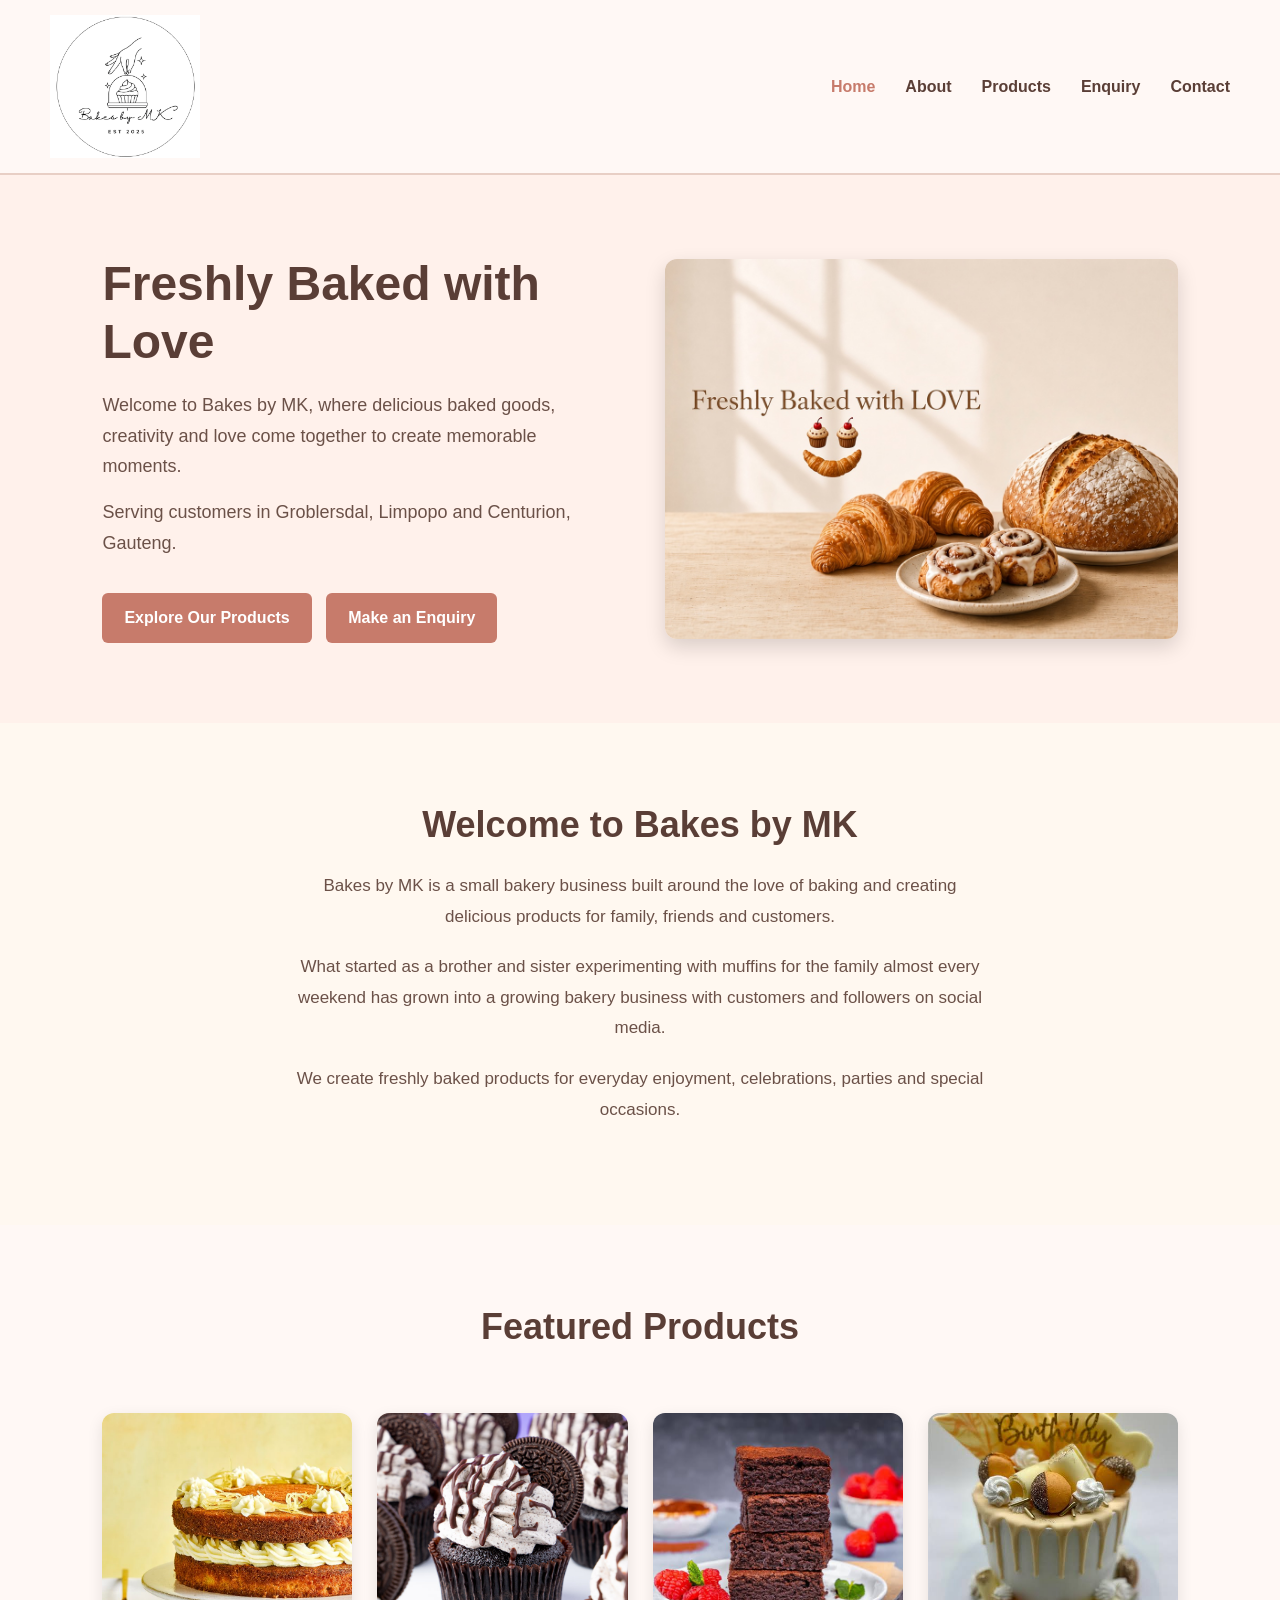
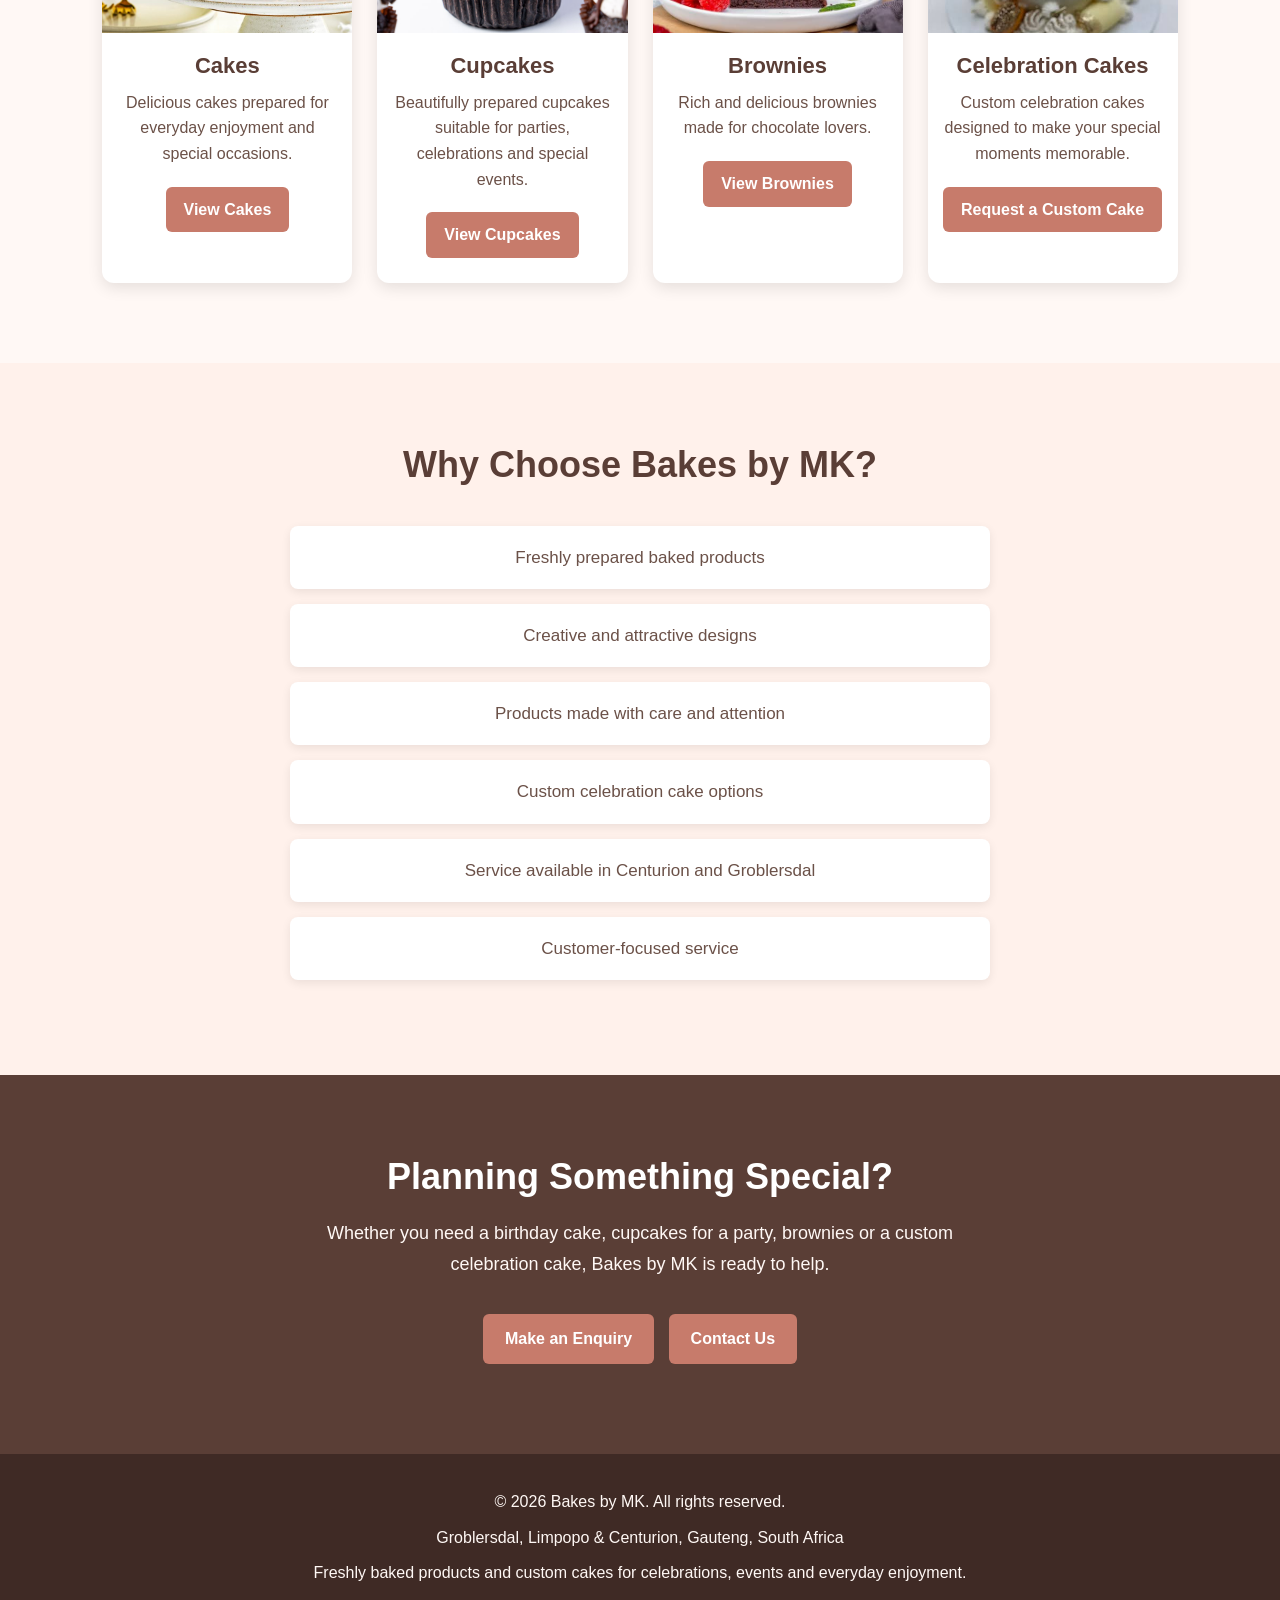
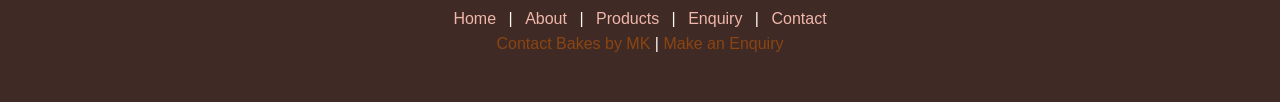
<file: index.html>
<!DOCTYPE html>
<html lang="en">

<head>

    <meta charset="UTF-8">

    <meta
        name="viewport"
        content="width=device-width, initial-scale=1.0">

    <meta
        name="description"
        content="Bakes by MK offers freshly baked cakes, cupcakes, brownies, cookies, pastries and custom celebration cakes in Centurion and Groblersdal, South Africa.">

    <meta
        name="keywords"
        content="Bakes by MK, bakery, cakes, cupcakes, brownies, cookies, pastries, custom cakes, celebration cakes, Centurion bakery, Groblersdal bakery, South Africa">

    <meta
        name="author"
        content="Tshephang Matsepe">

    <title>Bakes by MK | Home</title>

   <link rel="icon" type="image/png" href="images/favicon.png">

    <link
        rel="stylesheet"
        href="css/style.css">


    <!-- Local Business SEO Schema -->
    <script type="application/ld+json">
    {
        "@context": "https://schema.org",
        "@type": "Bakery",
        "name": "Bakes by MK",
        "description": "Freshly baked cakes, cupcakes, brownies, cookies, pastries and custom celebration cakes.",
        "url": "https://deric04.github.io/WEDE5020-POE/",
        "areaServed": [
            {
                "@type": "City",
                "name": "Centurion"
            },
            {
                "@type": "City",
                "name": "Groblersdal"
            }
        ],
        "address": {
            "@type": "PostalAddress",
            "addressCountry": "ZA"
        }
    }
    </script>

</head>


<body>


    <!-- Header -->
    <header>

        <!-- Business Logo -->
        <div class="logo">

            <a href="index.html">

                <img
                    src="images/logo.png"
                    alt="Bakes by MK bakery logo"
                    width="150">

            </a>

        </div>


        <!-- Website Navigation -->
        <nav aria-label="Main navigation">

            <ul>

                <li>
                    <a href="index.html">Home</a>
                </li>

                <li>
                    <a href="about.html">About</a>
                </li>

                <li>
                    <a href="products.html">Products</a>
                </li>

                <li>
                    <a href="enquiry.html">Enquiry</a>
                </li>

                <li>
                    <a href="contact.html">Contact</a>
                </li>

            </ul>

        </nav>

    </header>


    <!-- Main Content -->
    <main>


        <!-- Hero Section -->
        <section id="hero">

            <div class="hero-content">

                <h1>Freshly Baked with Love</h1>

                <p>
                    Welcome to Bakes by MK, where delicious baked goods,
                    creativity and love come together to create memorable
                    moments.
                </p>

                <p>
                    Serving customers in Groblersdal, Limpopo and
                    Centurion, Gauteng.
                </p>

                <a href="products.html">
                    Explore Our Products
                </a>

                <a href="enquiry.html">
                    Make an Enquiry
                </a>

            </div>


            <div class="hero-image">

                <picture>

                    <source
                        srcset="images/hero-bakery.jpg"
                        media="(max-width: 600px)">

                    <source
                        srcset="images/hero-bakery.jpg"
                        media="(max-width: 900px)">

                    <img
                        src="images/hero-bakery.jpg"
                        srcset="images/hero-bakery.jpg 1200w"
                        sizes="(max-width: 600px) 100vw,
                               (max-width: 900px) 50vw,
                               50vw"
                        alt="Freshly baked Bakes by MK bakery products"
                        width="1200"
                        height="800"
                        fetchpriority="high">

                </picture>

            </div>

        </section>


        <!-- Introduction Section -->
        <section id="introduction">

            <h2>Welcome to Bakes by MK</h2>

            <p>
                Bakes by MK is a small bakery business built around the
                love of baking and creating delicious products for
                family, friends and customers.
            </p>

            <p>
                What started as a brother and sister experimenting with
                muffins for the family almost every weekend has grown
                into a growing bakery business with customers and
                followers on social media.
            </p>

            <p>
                We create freshly baked products for everyday enjoyment,
                celebrations, parties and special occasions.
            </p>

        </section>


        <!-- Featured Products -->
        <section id="featured-products">

            <h2>Featured Products</h2>


            <article>

                <img
                    src="images/cakes.jpg"
                    alt="Freshly baked cakes from Bakes by MK"
                    loading="lazy"
                    width="800"
                    height="600">

                <h3>Cakes</h3>

                <p>
                    Delicious cakes prepared for everyday enjoyment
                    and special occasions.
                </p>

                <a href="products.html">
                    View Cakes
                </a>

            </article>


            <article>

                <img
                    src="images/cupcakes.jpg"
                    alt="Decorated cupcakes from Bakes by MK"
                    loading="lazy"
                    width="800"
                    height="600">

                <h3>Cupcakes</h3>

                <p>
                    Beautifully prepared cupcakes suitable for parties,
                    celebrations and special events.
                </p>

                <a href="products.html">
                    View Cupcakes
                </a>

            </article>


            <article>

                <img
                    src="images/brownies.jpg"
                    alt="Freshly baked brownies from Bakes by MK"
                    loading="lazy"
                    width="800"
                    height="600">

                <h3>Brownies</h3>

                <p>
                    Rich and delicious brownies made for chocolate
                    lovers.
                </p>

                <a href="products.html">
                    View Brownies
                </a>

            </article>


            <article>

                <img
                    src="images/celebration-cakes.jpg"
                    alt="Custom celebration cake from Bakes by MK"
                    loading="lazy"
                    width="800"
                    height="600">

                <h3>Celebration Cakes</h3>

                <p>
                    Custom celebration cakes designed to make your
                    special moments memorable.
                </p>

                <a href="enquiry.html">
                    Request a Custom Cake
                </a>

            </article>

        </section>


        <!-- Why Choose Us -->
        <section id="why-choose-us">

            <h2>Why Choose Bakes by MK?</h2>

            <ul>

                <li>
                    Freshly prepared baked products
                </li>

                <li>
                    Creative and attractive designs
                </li>

                <li>
                    Products made with care and attention
                </li>

                <li>
                    Custom celebration cake options
                </li>

                <li>
                    Service available in Centurion and Groblersdal
                </li>

                <li>
                    Customer-focused service
                </li>

            </ul>

        </section>


        <!-- Call to Action -->
        <section id="call-to-action">

            <h2>Planning Something Special?</h2>

            <p>
                Whether you need a birthday cake, cupcakes for a party,
                brownies or a custom celebration cake, Bakes by MK is
                ready to help.
            </p>

            <a href="enquiry.html">
                Make an Enquiry
            </a>

            <a href="contact.html">
                Contact Us
            </a>

        </section>

    </main>


    <!-- Footer -->
    <footer>

        <p>
            &copy; 2026 Bakes by MK. All rights reserved.
        </p>

        <p>
            Groblersdal, Limpopo &amp; Centurion, Gauteng, South Africa
        </p>

        <p>
            Freshly baked products and custom cakes for celebrations,
            events and everyday enjoyment.
        </p>

        <nav aria-label="Footer navigation">

            <a href="index.html">Home</a> |
            <a href="about.html">About</a> |
            <a href="products.html">Products</a> |
            <a href="enquiry.html">Enquiry</a> |
            <a href="contact.html">Contact</a>

        </nav>

        <p>

            <a href="contact.html">
                Contact Bakes by MK
            </a>

            |

            <a href="enquiry.html">
                Make an Enquiry
            </a>

        </p>

    </footer>


    <!-- JavaScript -->
    <script
        src="js/script.js"
        defer>
    </script>

</body>

</html>
</file>
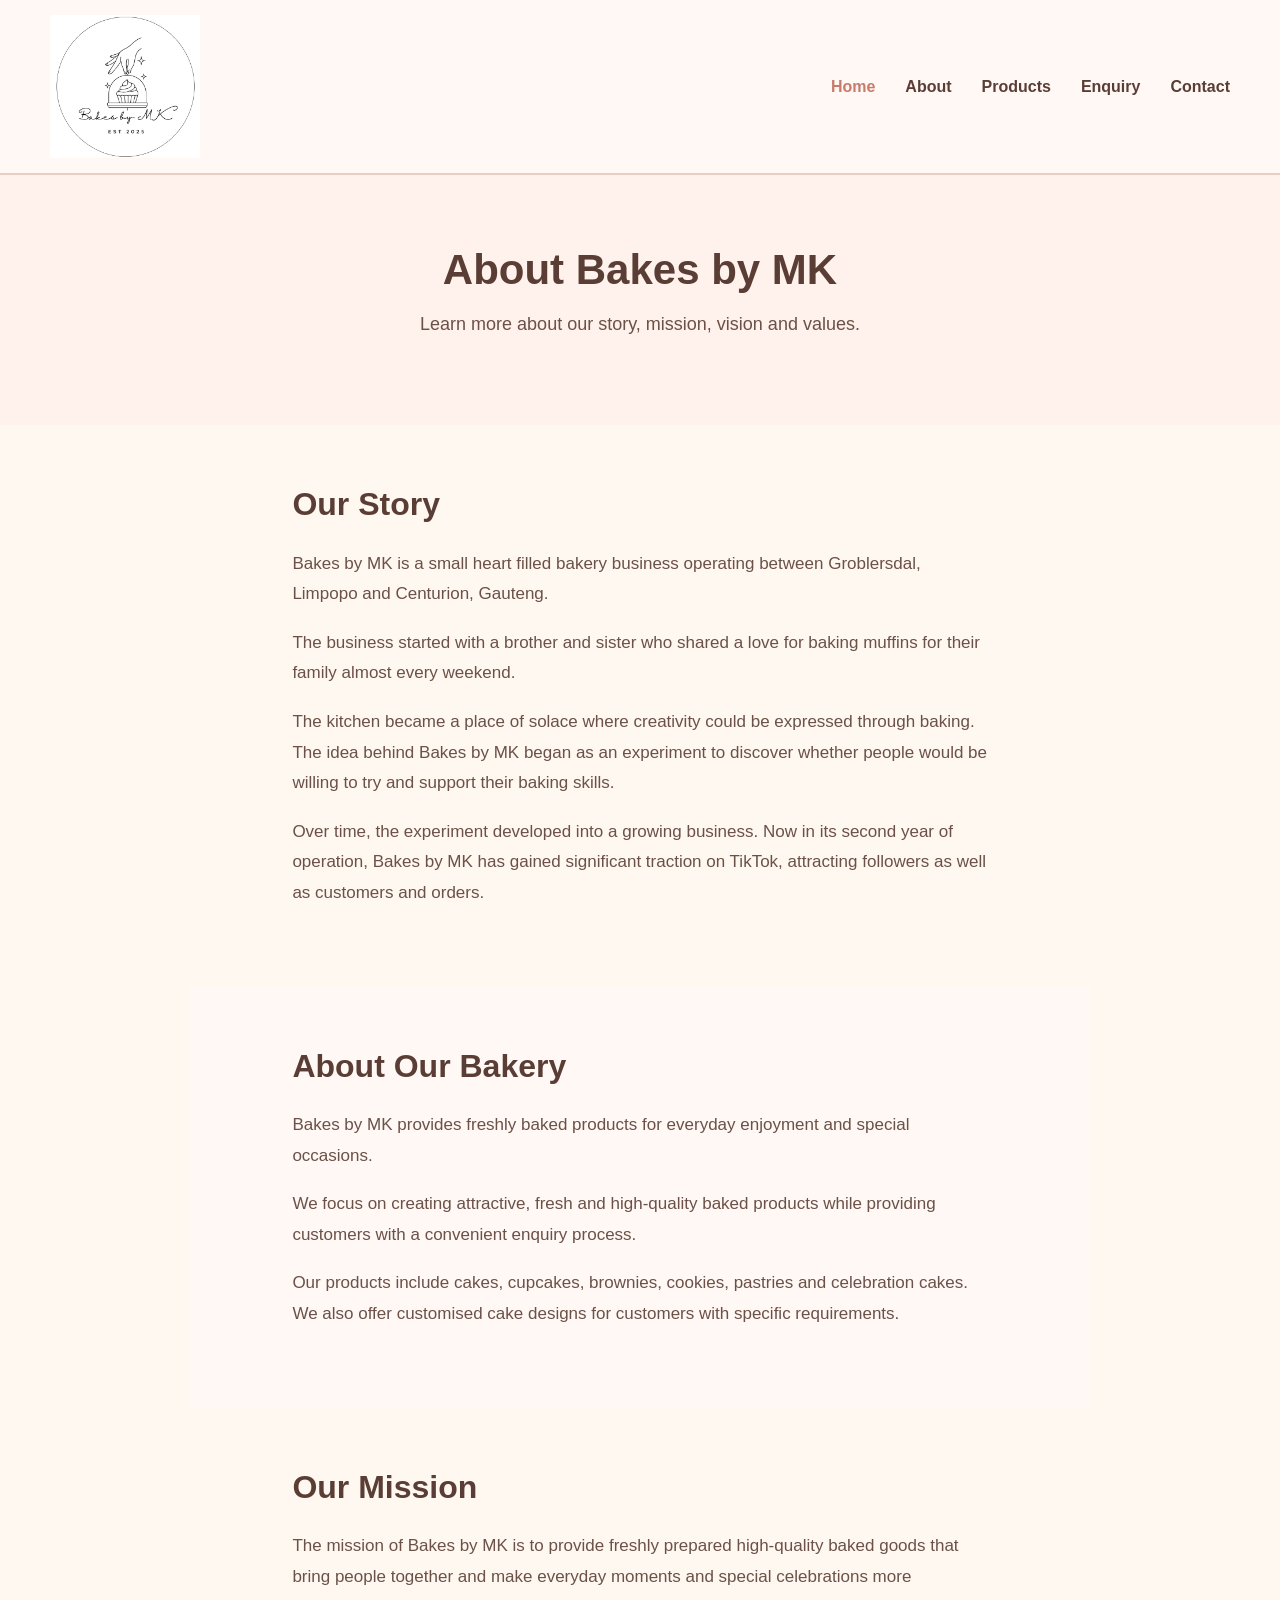
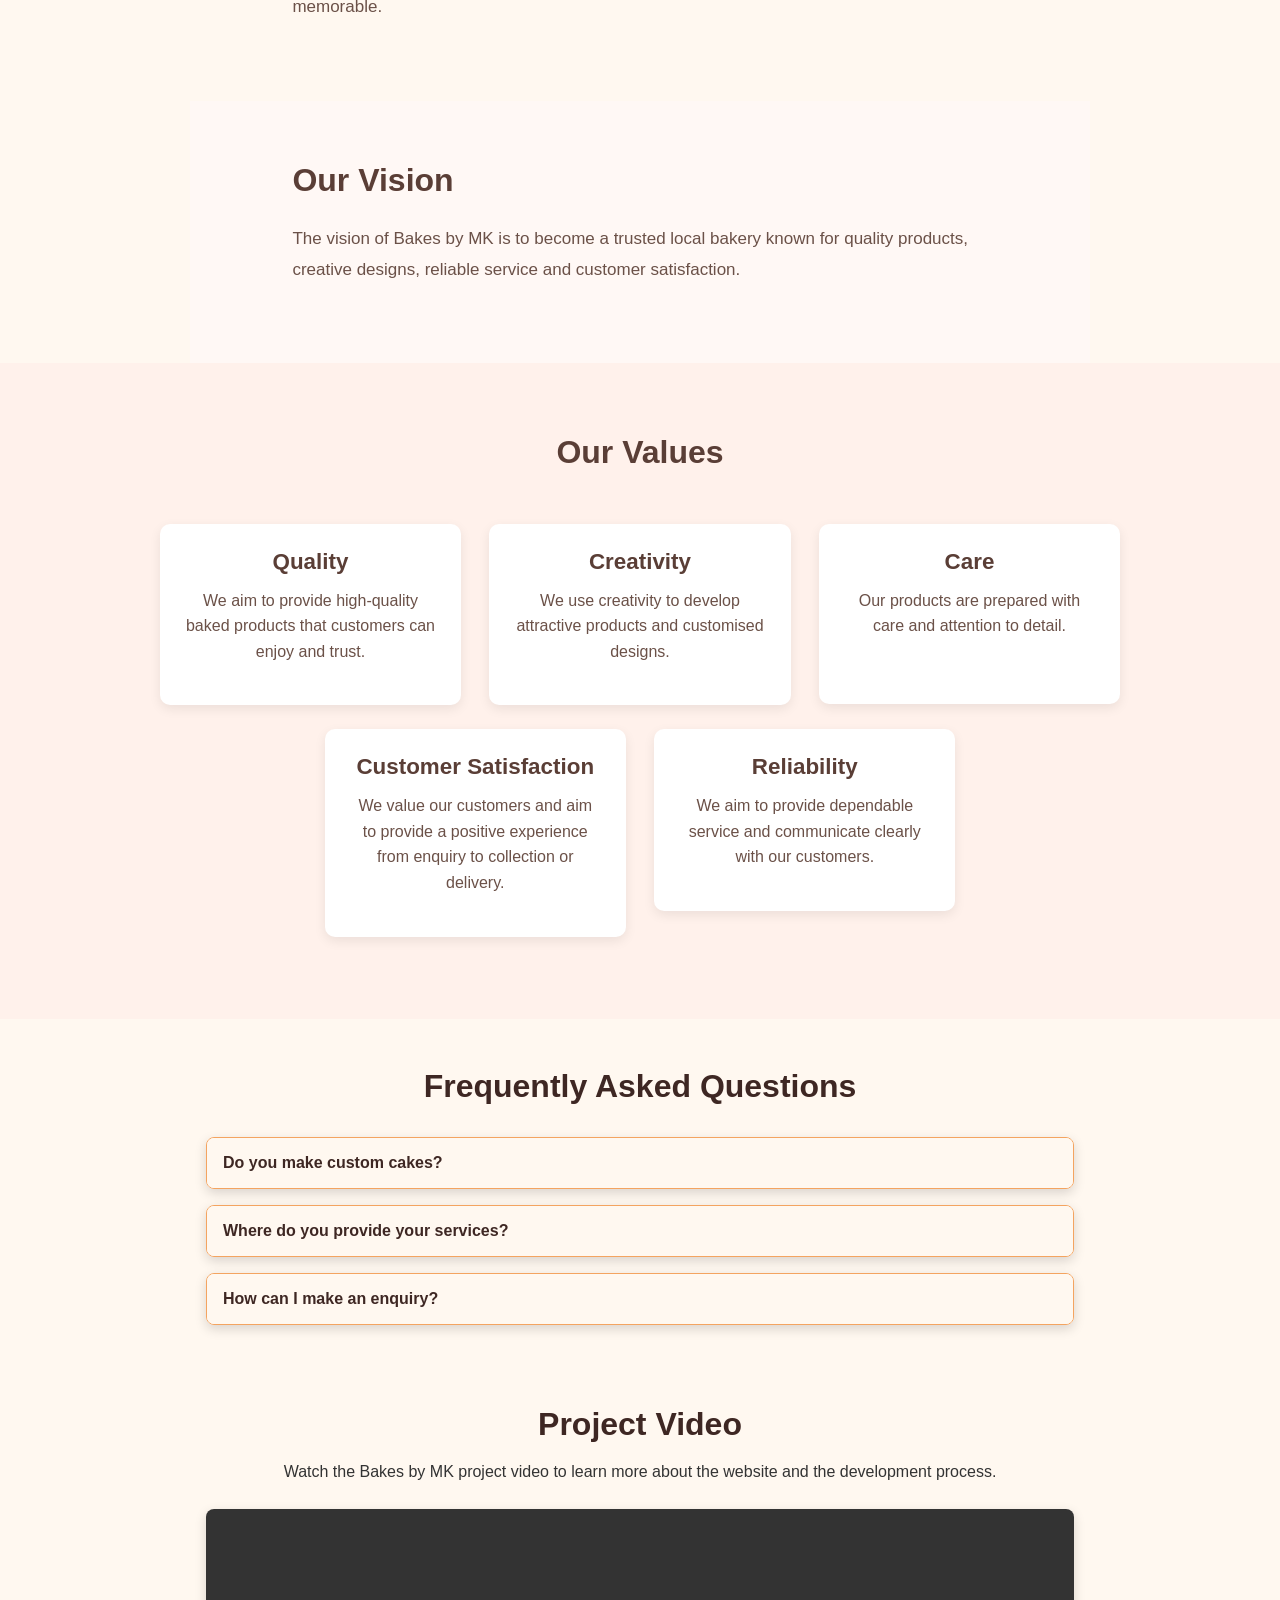
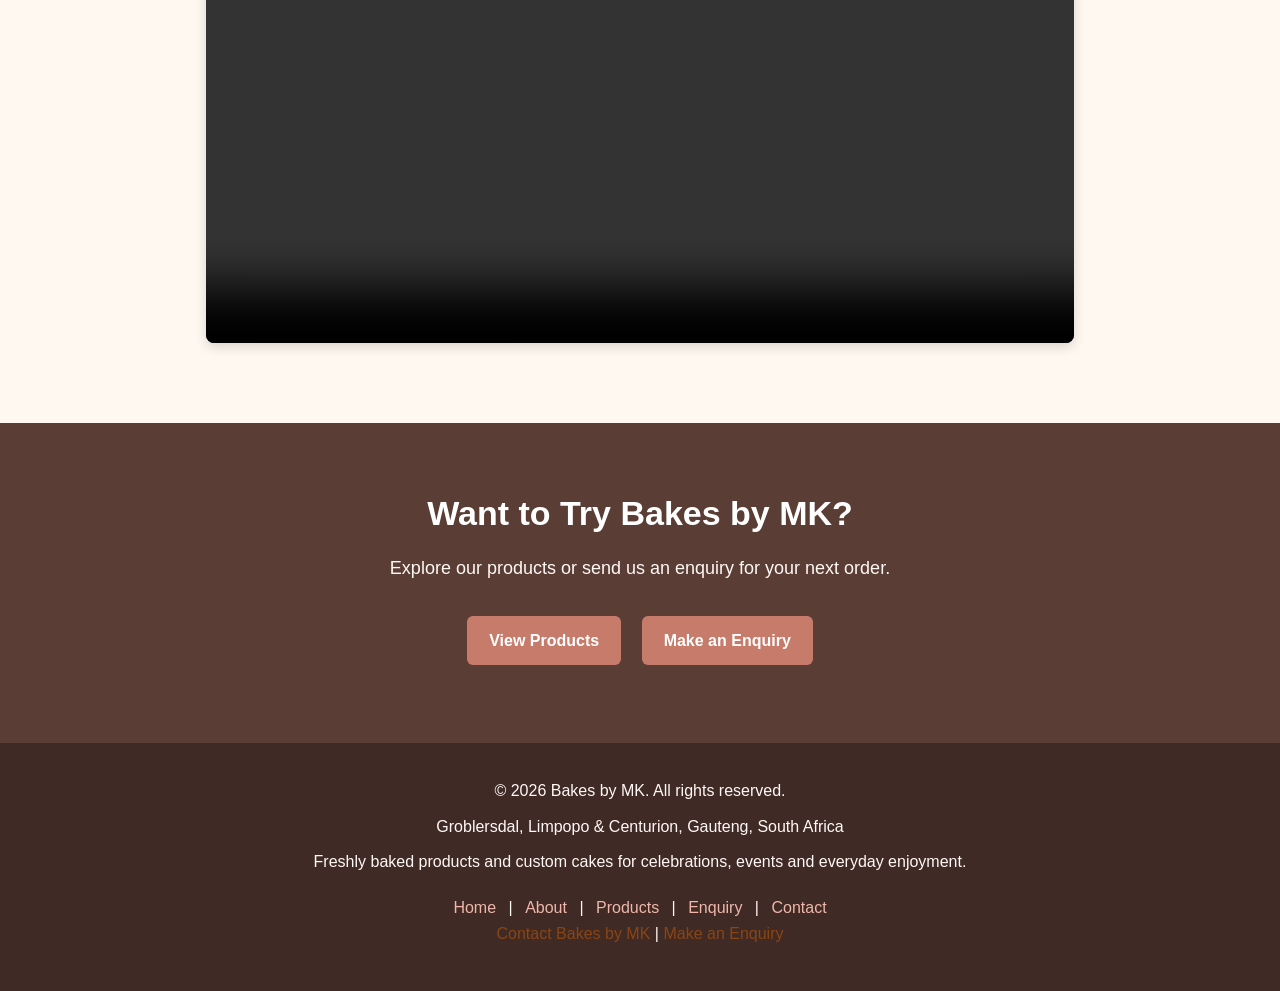
<file: about.html>
<!DOCTYPE html>
<html lang="en">

<head>

    <meta charset="UTF-8">

    <meta
        name="viewport"
        content="width=device-width, initial-scale=1.0">

    <meta
        name="description"
        content="Learn about Bakes by MK, a bakery serving freshly baked products and custom celebration cakes in Centurion and Groblersdal, South Africa.">

    <meta
        name="keywords"
        content="Bakes by MK, about Bakes by MK, bakery, custom cakes, celebration cakes, Centurion, Groblersdal, South Africa">

    <meta
        name="author"
        content="Tshephang Matsepe">

    <title>Bakes by MK | About Us</title>

    <link rel="icon" type="image/png" href="images/favicon.png">

    <link
        rel="stylesheet"
        href="css/style.css">

</head>


<body>


    <!-- Header -->
    <header>

        <!-- Business Logo -->
        <div class="logo">

            <a href="index.html">

                <img
                    src="images/logo.png"
                    alt="Bakes by MK bakery logo"
                    width="150">

            </a>

        </div>


        <!-- Website Navigation -->
        <nav aria-label="Main navigation">

            <ul>

                <li>
                    <a href="index.html">Home</a>
                </li>

                <li>
                    <a href="about.html">About</a>
                </li>

                <li>
                    <a href="products.html">Products</a>
                </li>

                <li>
                    <a href="enquiry.html">Enquiry</a>
                </li>

                <li>
                    <a href="contact.html">Contact</a>
                </li>

            </ul>

        </nav>

    </header>


    <!-- Main Content -->
    <main>


        <!-- Page Introduction -->
        <section class="page-header">

            <h1>About Bakes by MK</h1>

            <p>
                Learn more about our story, mission, vision and values.
            </p>

        </section>


        <!-- Our Story -->
        <section id="our-story">

            <h2>Our Story</h2>

            <p>
                Bakes by MK is a small heart filled bakery business operating
                between Groblersdal, Limpopo and Centurion, Gauteng.
            </p>

            <p>
                The business started with a brother and sister who shared
                a love for baking muffins for their family almost every
                weekend.
            </p>

            <p>
                The kitchen became a place of solace where creativity
                could be expressed through baking. The idea behind
                Bakes by MK began as an experiment to discover whether
                people would be willing to try and support their baking
                skills.
            </p>

            <p>
                Over time, the experiment developed into a growing
                business. Now in its second year of operation, Bakes by
                MK has gained significant traction on TikTok, attracting
                followers as well as customers and orders.
            </p>

        </section>


        <!-- About the Business -->
        <section id="about-business">

            <h2>About Our Bakery</h2>

            <p>
                Bakes by MK provides freshly baked products for everyday
                enjoyment and special occasions.
            </p>

            <p>
                We focus on creating attractive, fresh and high-quality
                baked products while providing customers with a
                convenient enquiry process.
            </p>

            <p>
                Our products include cakes, cupcakes, brownies, cookies,
                pastries and celebration cakes. We also offer customised
                cake designs for customers with specific requirements.
            </p>

        </section>


        <!-- Mission -->
        <section id="mission">

            <h2>Our Mission</h2>

            <p>
                The mission of Bakes by MK is to provide freshly prepared
                high-quality baked goods that bring people together and
                make everyday moments and special celebrations more
                memorable.
            </p>

        </section>


        <!-- Vision -->
        <section id="vision">

            <h2>Our Vision</h2>

            <p>
                The vision of Bakes by MK is to become a trusted local
                bakery known for quality products, creative designs,
                reliable service and customer satisfaction.
            </p>

        </section>


        <!-- Values -->
        <section id="values">

            <h2>Our Values</h2>


            <article>

                <h3>Quality</h3>

                <p>
                    We aim to provide high-quality baked products that
                    customers can enjoy and trust.
                </p>

            </article>


            <article>

                <h3>Creativity</h3>

                <p>
                    We use creativity to develop attractive products and
                    customised designs.
                </p>

            </article>


            <article>

                <h3>Care</h3>

                <p>
                    Our products are prepared with care and attention
                    to detail.
                </p>

            </article>


            <article>

                <h3>Customer Satisfaction</h3>

                <p>
                    We value our customers and aim to provide a positive
                    experience from enquiry to collection or delivery.
                </p>

            </article>


            <article>

                <h3>Reliability</h3>

                <p>
                    We aim to provide dependable service and communicate
                    clearly with our customers.
                </p>

            </article>

        </section>


        <!-- FAQ Section -->
        <section
            class="faq-section"
            aria-labelledby="faq-heading">

            <h2 id="faq-heading">
                Frequently Asked Questions
            </h2>


            <div class="faq-item">

                <button
                    class="faq-question"
                    type="button"
                    aria-expanded="false">

                    Do you make custom cakes?

                </button>


                <div class="faq-answer">

                    <p>
                        Yes. Bakes by MK offers custom cakes for birthdays,
                        celebrations and other special occasions.
                    </p>

                </div>

            </div>


            <div class="faq-item">

                <button
                    class="faq-question"
                    type="button"
                    aria-expanded="false">

                    Where do you provide your services?

                </button>


                <div class="faq-answer">

                    <p>
                        Bakes by MK serves customers in Centurion and
                        Groblersdal, South Africa.
                    </p>

                </div>

            </div>


            <div class="faq-item">

                <button
                    class="faq-question"
                    type="button"
                    aria-expanded="false">

                    How can I make an enquiry?

                </button>


                <div class="faq-answer">

                    <p>
                        You can use the Enquiry page to request information
                        about products, services, sponsorships or volunteering.
                    </p>

                </div>

            </div>

        </section>


        <!-- Project Video -->
        <section class="project-video">

            <h2>Project Video</h2>

            <p>
                Watch the Bakes by MK project video to learn more about
                the website and the development process.
            </p>

            <video
                controls
                preload="metadata">

                <source
                    src="videos/bakes-by-mk-project-video.mp4"
                    type="video/mp4">

                Your browser does not support the video element.

            </video>

        </section>


        <!-- Call to Action -->
        <section id="about-cta">

            <h2>Want to Try Bakes by MK?</h2>

            <p>
                Explore our products or send us an enquiry for your next
                order.
            </p>

            <a href="products.html">
                View Products
            </a>

            <a href="enquiry.html">
                Make an Enquiry
            </a>

        </section>

    </main>


    <!-- Footer -->
    <footer>

        <p>
            &copy; 2026 Bakes by MK. All rights reserved.
        </p>

        <p>
            Groblersdal, Limpopo &amp; Centurion, Gauteng, South Africa
        </p>

        <p>
            Freshly baked products and custom cakes for celebrations,
            events and everyday enjoyment.
        </p>


        <nav aria-label="Footer navigation">

            <a href="index.html">Home</a> |
            <a href="about.html">About</a> |
            <a href="products.html">Products</a> |
            <a href="enquiry.html">Enquiry</a> |
            <a href="contact.html">Contact</a>

        </nav>


        <p>

            <a href="contact.html">
                Contact Bakes by MK
            </a>

            |

            <a href="enquiry.html">
                Make an Enquiry
            </a>

        </p>

    </footer>


    <!-- JavaScript -->
    <script
        src="js/script.js"
        defer>
    </script>

</body>

</html>
</file>
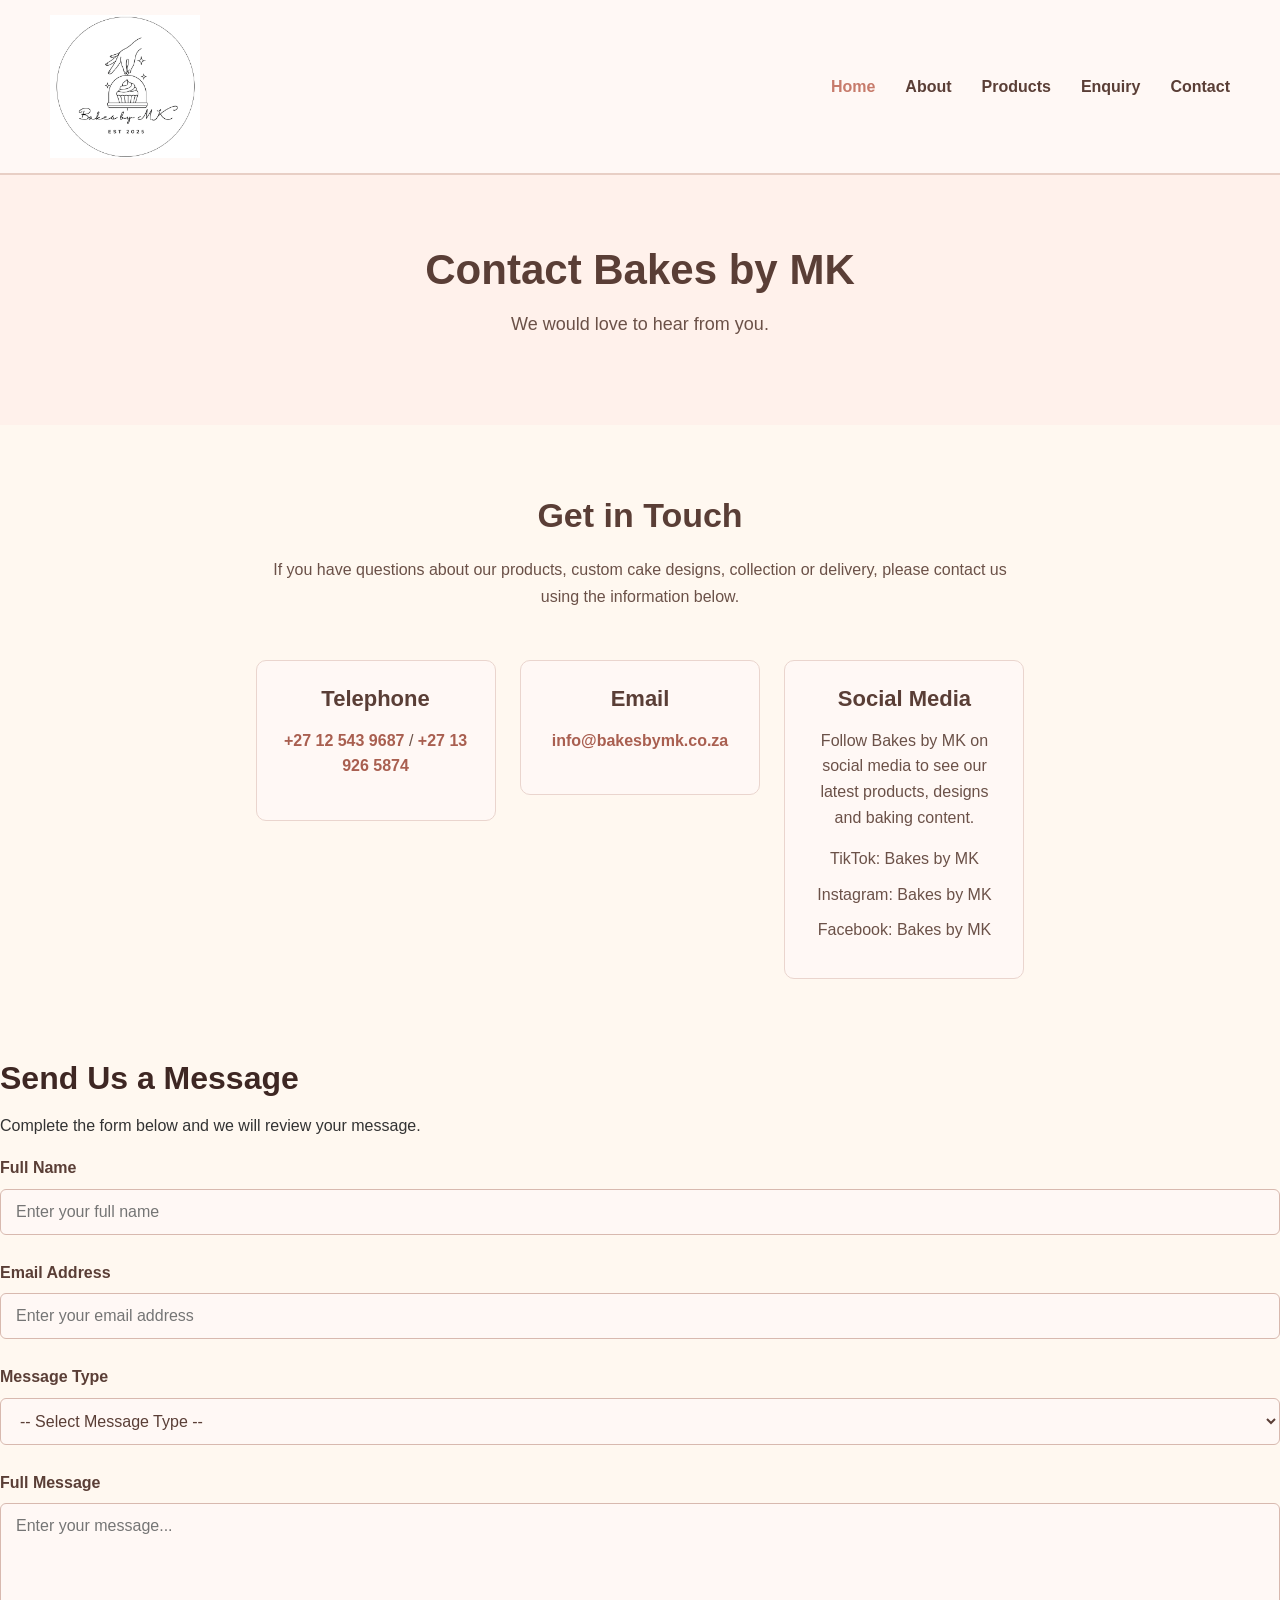
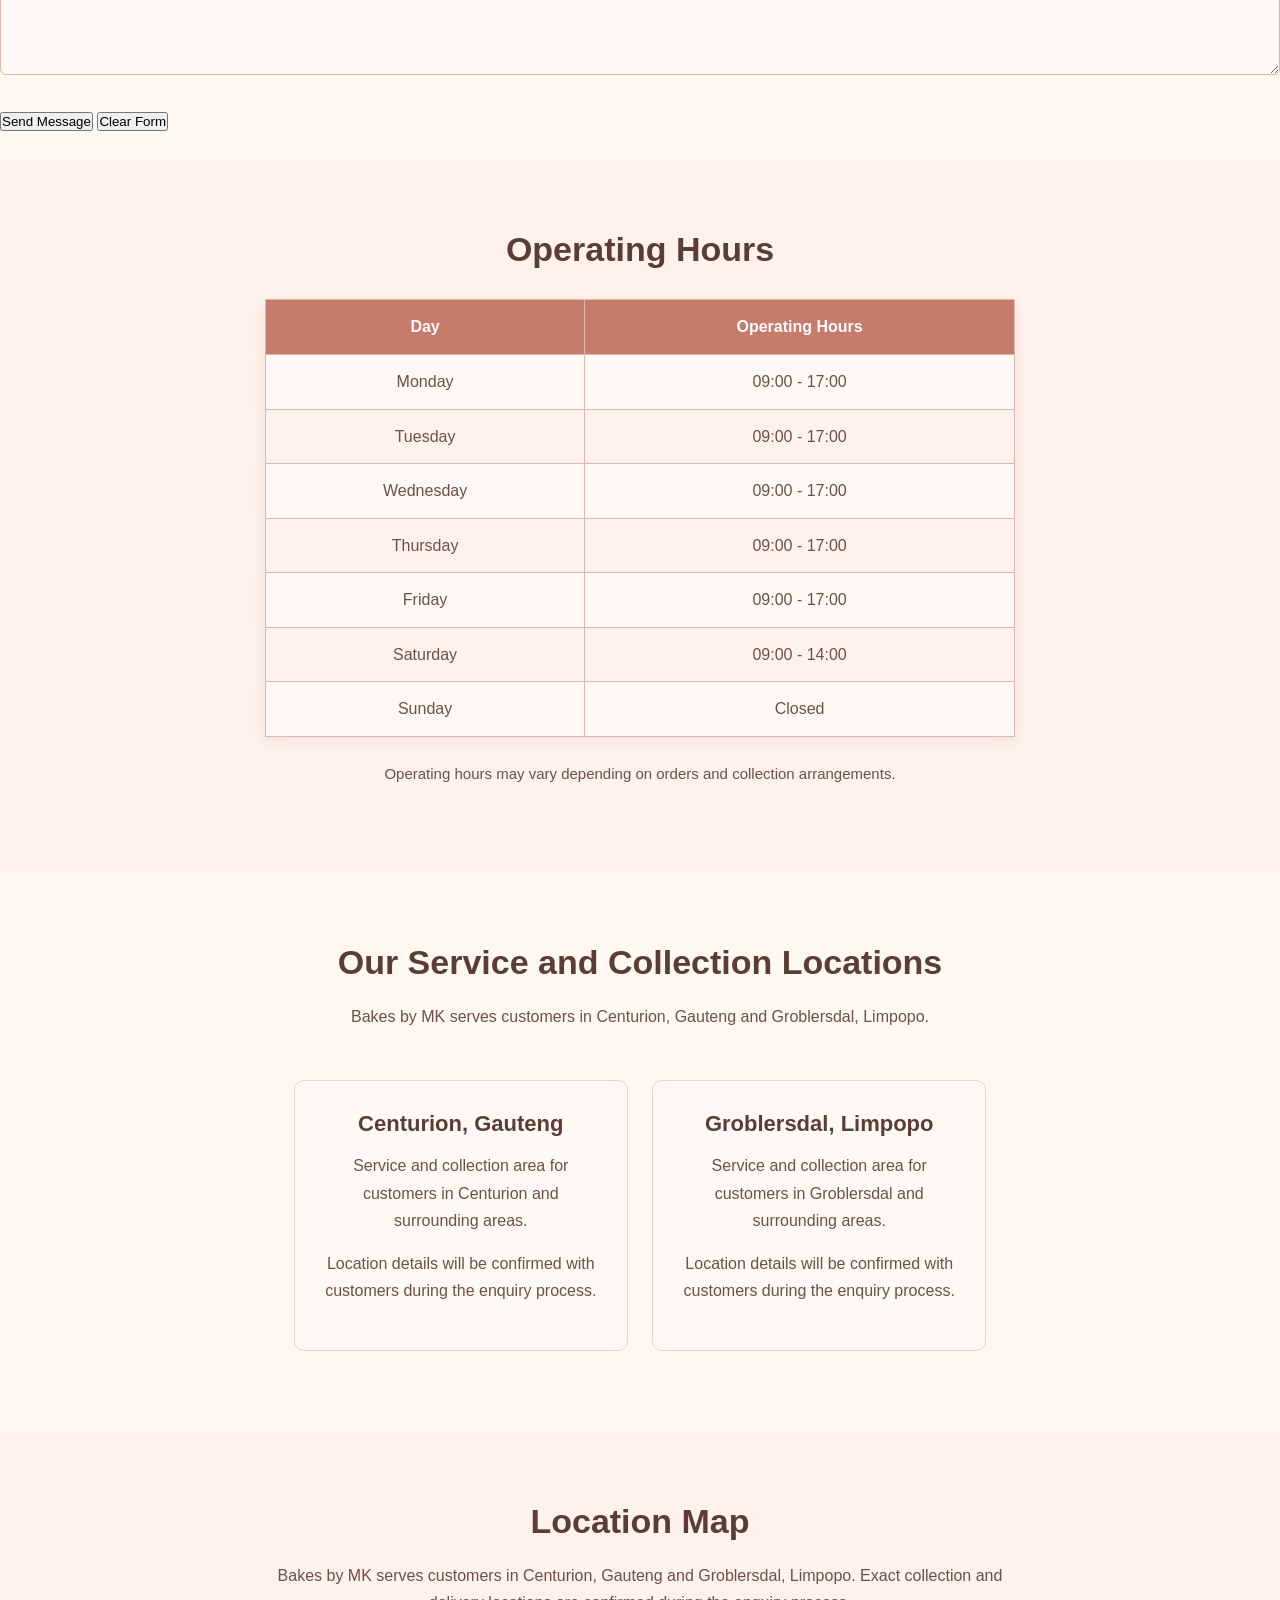
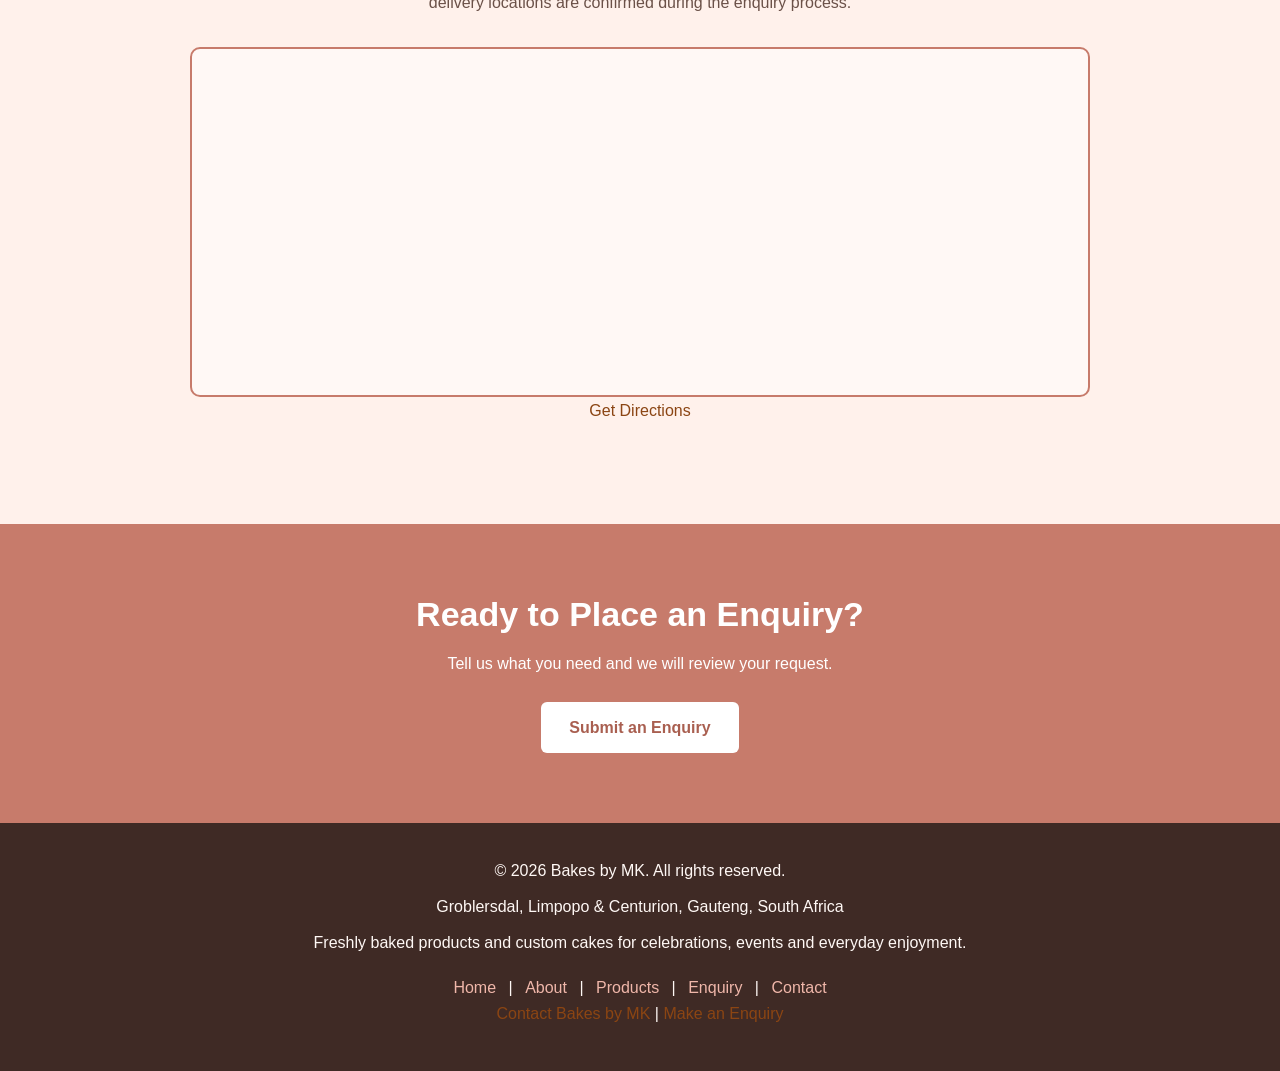
<file: contact.html>
<!DOCTYPE html>

<html lang="en">

<head>


<meta charset="UTF-8">

<meta
    name="viewport"
    content="width=device-width, initial-scale=1.0">

<meta
    name="description"
    content="Contact Bakes by MK for bakery products, custom cakes, orders and enquiries in Centurion and Groblersdal, South Africa.">

<meta
    name="keywords"
    content="contact Bakes by MK, bakery contact, cake orders, custom cakes, bakery, Centurion, Groblersdal, South Africa">

<meta
    name="author"
    content="Tshephang Matsepe">

<title>Bakes by MK | Contact</title>

<link rel="icon" type="image/png" href="images/favicon.png">

<link
    rel="stylesheet"
    href="css/style.css">


</head>

<body>


<!-- Header -->
<header>

    <!-- Business Logo -->
    <div class="logo">

        <a href="index.html">

            <img
                src="images/logo.png"
                alt="Bakes by MK bakery logo"
                width="150">

        </a>

    </div>


    <!-- Website Navigation -->
    <nav aria-label="Main navigation">

        <ul>

            <li>
                <a href="index.html">Home</a>
            </li>

            <li>
                <a href="about.html">About</a>
            </li>

            <li>
                <a href="products.html">Products</a>
            </li>

            <li>
                <a href="enquiry.html">Enquiry</a>
            </li>

            <li>
                <a href="contact.html">Contact</a>
            </li>

        </ul>

    </nav>

</header>


<!-- Main Content -->
<main>


    <!-- Page Introduction -->
    <section class="page-header">

        <h1>Contact Bakes by MK</h1>

        <p>
            We would love to hear from you.
        </p>

    </section>


    <!-- Contact Details -->
    <section id="contact-details">

        <h2>Get in Touch</h2>

        <p>
            If you have questions about our products, custom cake
            designs, collection or delivery, please contact us using
            the information below.
        </p>


        <!-- Telephone -->
        <article>

            <h3>Telephone</h3>

            <p>
                <a href="tel:+27125439687">
                    +27 12 543 9687
                </a>
                /
                <a href="tel:+27139265874">
                    +27 13 926 5874
                </a>
            </p>

        </article>


        <!-- Email -->
        <article>

            <h3>Email</h3>

            <p>
                <a href="mailto:info@bakesbymk.co.za">
                    info@bakesbymk.co.za
                </a>
            </p>

        </article>


        <!-- Social Media -->
        <article>

            <h3>Social Media</h3>

            <p>
                Follow Bakes by MK on social media to see our latest
                products, designs and baking content.
            </p>

            <ul>

                <li>
                    TikTok:
                    <span>Bakes by MK</span>
                </li>

                <li>
                    Instagram:
                    <span>Bakes by MK</span>
                </li>

                <li>
                    Facebook:
                    <span>Bakes by MK</span>
                </li>

            </ul>

        </article>

    </section>


    <!-- Contact Form -->
    <section id="contact-form-section">

        <h2>Send Us a Message</h2>

        <p>
            Complete the form below and we will review your message.
        </p>


        <form
            id="contact-form"
            action="https://formspree.io/f/mkjggnja"
            method="POST">


            <!-- Full Name -->
            <div class="form-group">

                <label for="contact-name">
                    Full Name
                </label>

                <input
                    type="text"
                    id="contact-name"
                    name="contact-name"
                    placeholder="Enter your full name"
                    required>

            </div>


            <!-- Email -->
            <div class="form-group">

                <label for="contact-email">
                    Email Address
                </label>

                <input
                    type="email"
                    id="contact-email"
                    name="contact-email"
                    placeholder="Enter your email address"
                    required>

            </div>


            <!-- Message Type -->
            <div class="form-group">

                <label for="message-type">
                    Message Type
                </label>

                <select
                    id="message-type"
                    name="message-type"
                    required>

                    <option value="">
                        -- Select Message Type --
                    </option>

                    <option value="general">
                        General Enquiry
                    </option>

                    <option value="product">
                        Product Question
                    </option>

                    <option value="order">
                        Order Question
                    </option>

                    <option value="feedback">
                        Feedback
                    </option>

                    <option value="other">
                        Other
                    </option>

                </select>

            </div>


            <!-- Full Message -->
            <div class="form-group">

                <label for="contact-message">
                    Full Message
                </label>

                <textarea
                    id="contact-message"
                    name="contact-message"
                    rows="8"
                    placeholder="Enter your message..."
                    required></textarea>

            </div>


            <!-- Form Buttons -->
            <div class="form-group">

                <button type="submit">
                    Send Message
                </button>

                <button type="reset">
                    Clear Form
                </button>

            </div>


            <!-- Contact Response -->
            <div
                id="contact-response"
                class="form-response"
                aria-live="polite">
            </div>

        </form>

    </section>


    <!-- Operating Hours -->
    <section id="operating-hours">

        <h2>Operating Hours</h2>

        <table>

            <thead>

                <tr>
                    <th>Day</th>
                    <th>Operating Hours</th>
                </tr>

            </thead>


            <tbody>

                <tr>
                    <td>Monday</td>
                    <td>09:00 - 17:00</td>
                </tr>

                <tr>
                    <td>Tuesday</td>
                    <td>09:00 - 17:00</td>
                </tr>

                <tr>
                    <td>Wednesday</td>
                    <td>09:00 - 17:00</td>
                </tr>

                <tr>
                    <td>Thursday</td>
                    <td>09:00 - 17:00</td>
                </tr>

                <tr>
                    <td>Friday</td>
                    <td>09:00 - 17:00</td>
                </tr>

                <tr>
                    <td>Saturday</td>
                    <td>09:00 - 14:00</td>
                </tr>

                <tr>
                    <td>Sunday</td>
                    <td>Closed</td>
                </tr>

            </tbody>

        </table>


        <p>
            Operating hours may vary depending on orders and
            collection arrangements.
        </p>

    </section>


    <!-- Locations -->
    <section id="locations">

        <h2>Our Service and Collection Locations</h2>

        <p>
            Bakes by MK serves customers in Centurion, Gauteng
            and Groblersdal, Limpopo.
        </p>


        <!-- Centurion -->
        <article>

            <h3>Centurion, Gauteng</h3>

            <p>
                Service and collection area for customers in
                Centurion and surrounding areas.
            </p>

            <p>
                Location details will be confirmed with customers
                during the enquiry process.
            </p>

        </article>


        <!-- Groblersdal -->
        <article>

            <h3>Groblersdal, Limpopo</h3>

            <p>
                Service and collection area for customers in
                Groblersdal and surrounding areas.
            </p>

            <p>
                Location details will be confirmed with customers
                during the enquiry process.
            </p>

        </article>

    </section>


    <!-- Map Area -->
    <section id="map">

        <h2>Location Map</h2>

        <p>
            Bakes by MK serves customers in Centurion, Gauteng
            and Groblersdal, Limpopo. Exact collection and delivery
            locations are confirmed during the enquiry process.
        </p>

        <div class="map-placeholder">
    <iframe
        title="Map to Royal Palm Estate, Groblersdal"
        src="https://maps.google.com/maps?q=Royal%20Palm%20Estate%201034%20Piccabeen%20Close%2C%20Groblersdal%2C%20Limpopo%2C%20South%20Africa&z=16&output=embed"
        width="100%"
        height="350"
        style="border: 0;"
        loading="lazy"
        allowfullscreen
        referrerpolicy="no-referrer-when-downgrade">
    </iframe>
</div>

<p>
    <a
        href="https://www.google.com/maps/search/?api=1&query=Royal%20Palm%20Estate%201034%20Piccabeen%20Close%2C%20Groblersdal%2C%20Limpopo%2C%20South%20Africa"
        target="_blank"
        rel="noopener noreferrer">
        Get Directions
    </a>
</p>

    </section>


    <!-- Contact Call to Action -->
    <section id="contact-cta">

        <h2>Ready to Place an Enquiry?</h2>

        <p>
            Tell us what you need and we will review your request.
        </p>

        <a href="enquiry.html">
            Submit an Enquiry
        </a>

    </section>


    
</main>


<!-- Footer -->
<footer>

    <p>
        &copy; 2026 Bakes by MK. All rights reserved.
    </p>

    <p>
        Groblersdal, Limpopo &amp; Centurion, Gauteng, South Africa
    </p>

    <p>
        Freshly baked products and custom cakes for celebrations,
        events and everyday enjoyment.
    </p>


    <nav aria-label="Footer navigation">

        <a href="index.html">Home</a> |
        <a href="about.html">About</a> |
        <a href="products.html">Products</a> |
        <a href="enquiry.html">Enquiry</a> |
        <a href="contact.html">Contact</a>

    </nav>


    <p>

        <a href="contact.html">
            Contact Bakes by MK
        </a>

        |

        <a href="enquiry.html">
            Make an Enquiry
        </a>

    </p>

</footer>


<!-- JavaScript -->
<script
    src="js/script.js"
    defer>
</script>


</body>

</html>
</file>
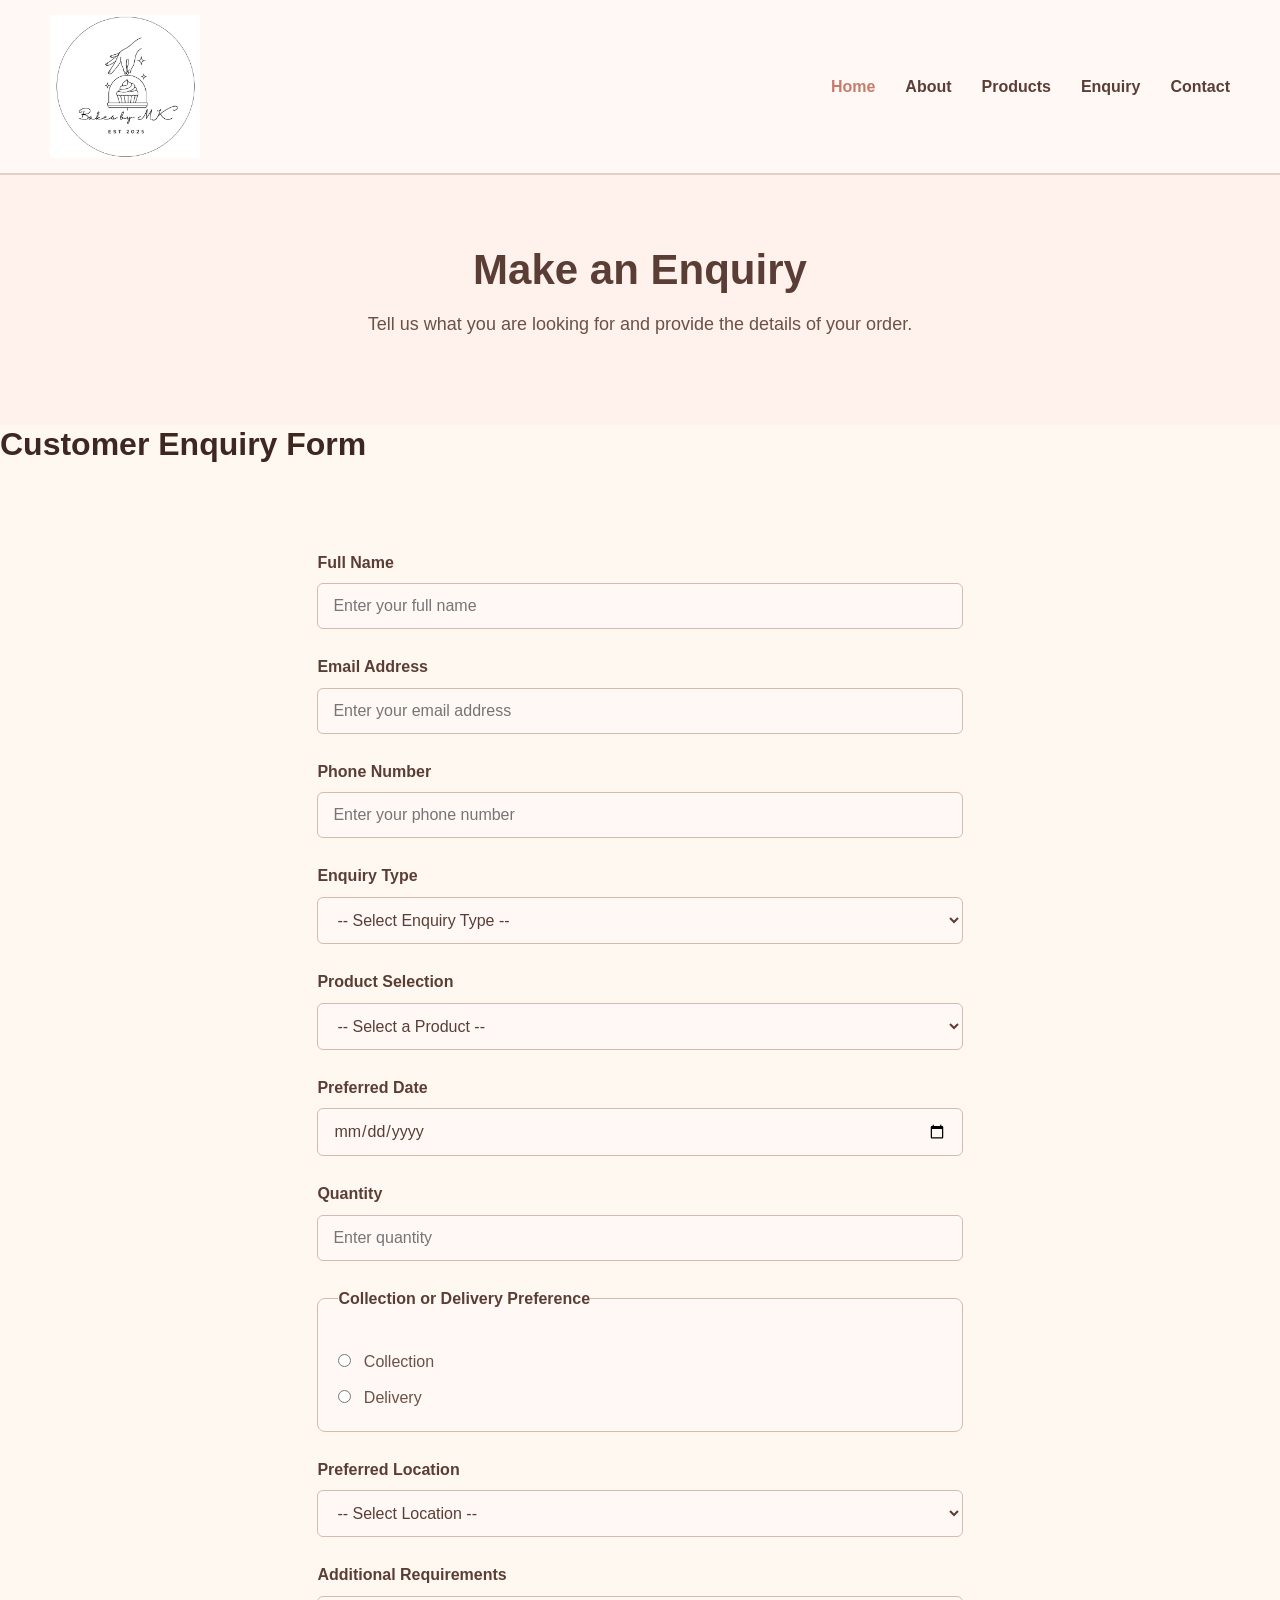
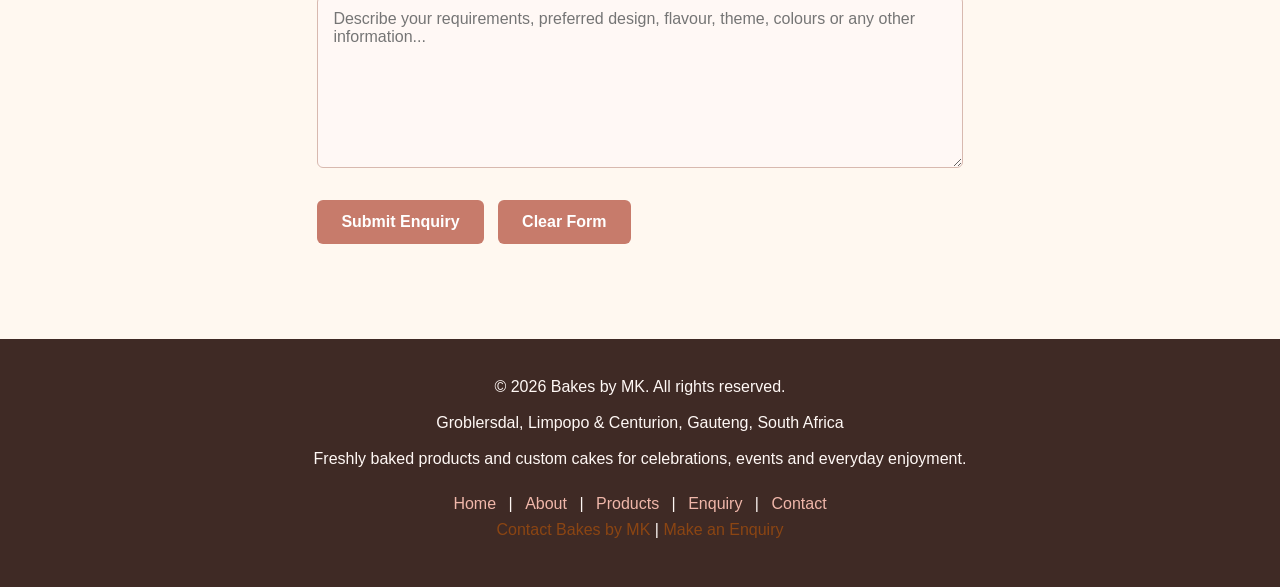
<file: enquiry.html>
<!DOCTYPE html>

<html lang="en">

<head>


<meta charset="UTF-8">

<meta
    name="viewport"
    content="width=device-width, initial-scale=1.0">

<meta
    name="description"
    content="Submit an enquiry to Bakes by MK for cakes, cupcakes, custom cakes, services, volunteering or sponsorship opportunities in Centurion and Groblersdal, South Africa.">

<meta
    name="keywords"
    content="Bakes by MK enquiry, cake enquiry, custom cake enquiry, bakery services, volunteering, sponsorship, Centurion, Groblersdal, South Africa">

<meta
    name="author"
    content="Tshephang Matsepe">

<title>Bakes by MK | Enquiry</title>

<link rel="icon" type="image/png" href="images/favicon.png">

<link
    rel="stylesheet"
    href="css/style.css">


</head>

<body>


<!-- Header -->
<header>

    <!-- Business Logo -->
    <div class="logo">

        <a href="index.html">

            <img
                src="images/logo.png"
                alt="Bakes by MK bakery logo"
                width="150">

        </a>

    </div>


    <!-- Website Navigation -->
    <nav aria-label="Main navigation">

        <ul>

            <li>
                <a href="index.html">Home</a>
            </li>

            <li>
                <a href="about.html">About</a>
            </li>

            <li>
                <a href="products.html">Products</a>
            </li>

            <li>
                <a href="enquiry.html">Enquiry</a>
            </li>

            <li>
                <a href="contact.html">Contact</a>
            </li>

        </ul>

    </nav>

</header>


<!-- Main Content -->
<main>


    <!-- Page Introduction -->
    <section class="page-header">

        <h1>Make an Enquiry</h1>

        <p>
            Tell us what you are looking for and provide the details
            of your order.
        </p>

    </section>


    <!-- Enquiry Form -->
    <section id="enquiry-form-section">

        <h2>Customer Enquiry Form</h2>


        <form
            id="enquiry-form"
            action="https://formspree.io/f/xjykkbdw"
            method="POST">


            <!-- Full Name -->
            <div class="form-group">

                <label for="full-name">
                    Full Name
                </label>

                <input
                    type="text"
                    id="full-name"
                    name="full-name"
                    placeholder="Enter your full name"
                    required>

            </div>


            <!-- Email -->
            <div class="form-group">

                <label for="email">
                    Email Address
                </label>

                <input
                    type="email"
                    id="email"
                    name="email"
                    placeholder="Enter your email address"
                    required>

            </div>


            <!-- Phone -->
            <div class="form-group">

                <label for="phone">
                    Phone Number
                </label>

                <input
                    type="tel"
                    id="phone"
                    name="phone"
                    placeholder="Enter your phone number"
                    required>

            </div>


            <!-- Enquiry Type -->
            <div class="form-group">

                <label for="enquiry-type">
                    Enquiry Type
                </label>

                <select
                    id="enquiry-type"
                    name="enquiry-type"
                    required>

                    <option value="">
                        -- Select Enquiry Type --
                    </option>

                    <option value="product">
                        Product Enquiry
                    </option>

                    <option value="service">
                        Service Enquiry
                    </option>

                    <option value="volunteer">
                        Volunteer Enquiry
                    </option>

                    <option value="sponsor">
                        Sponsorship Enquiry
                    </option>

                </select>

            </div>


            <!-- Product Selection -->
            <div class="form-group">

                <label for="product">
                    Product Selection
                </label>

                <select
                    id="product"
                    name="product"
                    required>

                    <option value="">
                        -- Select a Product --
                    </option>

                    <option value="cakes">
                        Cakes
                    </option>

                    <option value="cupcakes">
                        Cupcakes
                    </option>

                    <option value="brownies">
                        Brownies
                    </option>

                    <option value="cookies">
                        Cookies
                    </option>

                    <option value="pastries">
                        Pastries
                    </option>

                    <option value="celebration-cakes">
                        Celebration Cakes
                    </option>

                    <option value="custom-cake">
                        Custom Cake Design
                    </option>

                </select>

            </div>


            <!-- Preferred Date -->
            <div class="form-group">

                <label for="preferred-date">
                    Preferred Date
                </label>

                <input
                    type="date"
                    id="preferred-date"
                    name="preferred-date"
                    required>

            </div>


            <!-- Quantity -->
            <div class="form-group">

                <label for="quantity">
                    Quantity
                </label>

                <input
                    type="number"
                    id="quantity"
                    name="quantity"
                    min="1"
                    placeholder="Enter quantity"
                    required>

            </div>


            <!-- Collection / Delivery -->
            <fieldset>

                <legend>
                    Collection or Delivery Preference
                </legend>


                <div>

                    <input
                        type="radio"
                        id="collection"
                        name="delivery-preference"
                        value="collection"
                        required>

                    <label for="collection">
                        Collection
                    </label>

                </div>


                <div>

                    <input
                        type="radio"
                        id="delivery"
                        name="delivery-preference"
                        value="delivery">

                    <label for="delivery">
                        Delivery
                    </label>

                </div>

            </fieldset>


            <!-- Location -->
            <div class="form-group">

                <label for="location">
                    Preferred Location
                </label>

                <select
                    id="location"
                    name="location">

                    <option value="">
                        -- Select Location --
                    </option>

                    <option value="centurion">
                        Centurion, Gauteng
                    </option>

                    <option value="groblersdal">
                        Groblersdal, Limpopo
                    </option>

                </select>

            </div>


            <!-- Additional Requirements -->
            <div class="form-group">

                <label for="requirements">
                    Additional Requirements
                </label>

                <textarea
    id="requirements"
    name="requirements"
    rows="8"
    placeholder="Describe your requirements, preferred design, flavour, theme, colours or any other information..."></textarea>

            </div>


            <!-- Form Buttons -->
            <div class="form-group">

                <button type="submit">
                    Submit Enquiry
                </button>

                <button type="reset">
                    Clear Form
                </button>

            </div>


            <!-- Enquiry Response -->
            <div
                id="enquiry-response"
                class="form-response"
                aria-live="polite">
            </div>

        </form>

    </section>

</main>


<!-- Footer -->
<footer>

    <p>
        &copy; 2026 Bakes by MK. All rights reserved.
    </p>

    <p>
        Groblersdal, Limpopo &amp; Centurion, Gauteng, South Africa
    </p>

    <p>
        Freshly baked products and custom cakes for celebrations,
        events and everyday enjoyment.
    </p>


    <nav aria-label="Footer navigation">

        <a href="index.html">Home</a> |
        <a href="about.html">About</a> |
        <a href="products.html">Products</a> |
        <a href="enquiry.html">Enquiry</a> |
        <a href="contact.html">Contact</a>

    </nav>


    <p>

        <a href="contact.html">
            Contact Bakes by MK
        </a>

        |

        <a href="enquiry.html">
            Make an Enquiry
        </a>

    </p>

</footer>


<!-- JavaScript -->
<script
    src="js/script.js"
    defer>
</script>


</body>

</html>
</file>
<file: css/style.css>
/* ========================================
   WEDE5020-POE - BakesByMK Bakery
   Part 2: External CSS Stylesheet
   ======================================== */

/*  CSS RESET */
* {
    margin: 0;
    padding: 0;
    box-sizing: border-box;
}

/*  ROOT COLOUR VARIABLES  */
:root {
    --primary-colour: #8B4513;
    --secondary-colour: #D2691E;
    --accent-colour: #F4A460;
    --light-colour: #FFF8F0;
    --dark-colour: #3E2723;
    --white: #FFFFFF;
    --text-colour: #333333;
    --shadow: 0 0.25rem 0.75rem rgba(0, 0, 0, 0.15);
}

/*  BASE STYLES*/
html {
    scroll-behavior: smooth;
    font-size: 100%;
}


body {
    font-family: Arial, Helvetica, sans-serif;
    font-size: 1rem;
    line-height: 1.6;
    color: var(--text-colour);
    background-color: var(--light-colour);
}

/*  RESPONSIVE IMAGES */
img {
    max-width: 100%;
    height: auto;
    display: block;
}

/* TYPOGRAPHY  */
h1,
h2,
h3 {
    color: var(--dark-colour);
    line-height: 1.2;
    margin-bottom: 1rem;
}

h1 {
    font-size: 2.5rem;
}

h2 {
    font-size: 2rem;
}

h3 {
    font-size: 1.4rem;
}

p {
    margin-bottom: 1rem;
}

a {
    color: var(--primary-colour);
    text-decoration: none;
}

a:hover,
a:focus {
    color: var(--secondary-colour);
    text-decoration: underline;
}

/* ACCESSIBILITY*/
a:focus,
button:focus,
input:focus,
textarea:focus,
select:focus {
    outline: 0.2rem solid var(--accent-colour);
    outline-offset: 0.2rem;
}
/* =========================================
   HEADER AND NAVIGATION
   ========================================= */

header {
    display: flex;
    align-items: center;
    justify-content: space-between;
    padding: 0.9375rem 3.125rem;
    background-color: #fff8f5;
    border-bottom: 2px solid #e8cfc5;
    position: sticky;
    top: 0;
    z-index: 1000;
}

/* Logo */
.logo img {
    display: block;
    width: 150px;
    height: auto;
}

/* Navigation */
header nav ul {
    display: flex;
    align-items: center;
    gap: 30px;
    list-style: none;
    margin: 0;
    padding: 0;
}

header nav a {
    text-decoration: none;
    color: #5a3e36;
    font-weight: 600;
    font-size: 1rem;
    transition: color 0.3s ease;
}

header nav a:hover {
    color: #c77b6b;
}
header nav a:active {
    color: #a95f50;
}

/* Current page */
header nav a[href="index.html"] {
    color: #c77b6b;
}
/* =========================================
   HERO SECTION
   ========================================= */

#hero {
    display: flex;
    align-items: center;
    justify-content: space-between;
    gap: 50px;
    padding: 80px 8%;
    background-color: #fff1eb;
    min-height: 500px;
}

.hero-content {
    flex: 1;
    max-width: 600px;
}

.hero-content h1 {
    margin-bottom: 20px;
    font-size: 48px;
    color: #5a3e36;
}

.hero-content p {
    margin-bottom: 15px;
    font-size: 18px;
    line-height: 1.7;
    color: #6b5148;
}

.hero-content a {
    display: inline-block;
    margin-top: 20px;
    margin-right: 10px;
    padding: 12px 22px;
    background-color: #c77b6b;
    color: white;
    text-decoration: none;
    font-weight: 600;
    border-radius: 6px;
    transition: background-color 0.3s ease;
}

.hero-content a:hover {
    background-color: #a95f50;
}
.hero-content a:active {
    transform: translateY(1px);
}

.hero-image {
    flex: 1;
    text-align: center;
}

.hero-image img {
    width: 100%;
    max-width: 550px;
    height: 380px;
    object-fit: cover;
    border-radius: 12px;
    box-shadow: 0 8px 20px rgba(0, 0, 0, 0.15);
}
/* =========================================
   INTRODUCTION SECTION
   ========================================= */

#introduction {
    max-width: 900px;
    margin: 0 auto;
    padding: 80px 8%;
    text-align: center;
}

#introduction h2 {
    margin-bottom: 25px;
    font-size: 36px;
    color: #5a3e36;
}

#introduction p {
    margin-bottom: 20px;
    font-size: 17px;
    line-height: 1.8;
    color: #6b5148;
}
/* =========================================
   FEATURED PRODUCTS
   ========================================= */

#featured-products {
    padding: 80px 8%;
    background-color: #fff8f5;
}

#featured-products h2 {
    text-align: center;
    margin-bottom: 40px;
    font-size: 36px;
    color: #5a3e36;
}

#featured-products {
    display: grid;
    grid-template-columns: repeat(4, 1fr);
    gap: 25px;
}

#featured-products h2 {
    grid-column: 1 / -1;
}

#featured-products article {
    background-color: white;
    border-radius: 12px;
    overflow: hidden;
    padding-bottom: 25px;
    text-align: center;
    box-shadow: 0 5px 15px rgba(0, 0, 0, 0.1);
}

#featured-products article img {
    width: 100%;
    height: 220px;
    object-fit: cover;
}

#featured-products article h3 {
    margin: 20px 15px 10px;
    font-size: 22px;
    color: #5a3e36;
}

#featured-products article p {
    margin: 0 15px 20px;
    line-height: 1.6;
    color: #6b5148;
}

#featured-products article a {
    display: inline-block;
    padding: 10px 18px;
    background-color: #c77b6b;
    color: white;
    text-decoration: none;
    border-radius: 6px;
    font-weight: 600;
}

#featured-products article a:hover {
    background-color: #a95f50;
}
/* =========================================
   WHY CHOOSE US
   ========================================= */

#why-choose-us {
    padding: 80px 8%;
    text-align: center;
    background-color: #fff1eb;
}

#why-choose-us h2 {
    margin-bottom: 40px;
    font-size: 36px;
    color: #5a3e36;
}

#why-choose-us ul {
    max-width: 700px;
    margin: 0 auto;
    padding: 0;
    list-style: none;
}

#why-choose-us li {
    margin-bottom: 15px;
    padding: 18px 25px;
    background-color: white;
    border-radius: 8px;
    font-size: 17px;
    color: #6b5148;
    box-shadow: 0 3px 10px rgba(0, 0, 0, 0.08);
}
/* =========================================
   CALL TO ACTION
   ========================================= */

#call-to-action {
    padding: 80px 8%;
    text-align: center;
    background-color: #5a3e36;
}

#call-to-action h2 {
    margin-bottom: 20px;
    font-size: 36px;
    color: white;
}

#call-to-action p {
    max-width: 700px;
    margin: 0 auto 25px;
    font-size: 18px;
    line-height: 1.7;
    color: #fff8f5;
}

#call-to-action a {
    display: inline-block;
    margin: 10px 5px;
    padding: 12px 22px;
    background-color: #c77b6b;
    color: white;
    text-decoration: none;
    font-weight: 600;
    border-radius: 6px;
    transition: background-color 0.3s ease;
}

#call-to-action a:hover {
    background-color: #fff8f5;
    color: #5a3e36;
}
#call-to-action a:active {
    transform: translateY(1px);
}
/* =========================================
   FOOTER
   ========================================= */

footer {
    padding: 35px 8%;
    text-align: center;
    background-color: #3f2a25;
    color: #fff8f5;
}

footer p {
    margin-bottom: 10px;
    line-height: 1.6;
}

footer nav {
    margin-top: 20px;
}

footer nav a {
    color: #f0b7aa;
    text-decoration: none;
    margin: 0 8px;
    font-weight: 500;
}

footer nav a:hover {
    color: white;
    text-decoration: underline;
}
/* =========================================
   RESPONSIVE DESIGN
   ========================================= */

@media (max-width: 900px) {

    /* Header */
    header {
        flex-direction: column;
        padding: 20px;
    }

    header nav ul {
        flex-wrap: wrap;
        justify-content: center;
        gap: 15px;
        margin-top: 20px;
    }

    /* Hero */
    #hero {
        flex-direction: column;
        text-align: center;
        padding: 60px 8%;
    }

    .hero-content {
        max-width: 100%;
    }

    .hero-content h1 {
        font-size: 38px;
    }

    .hero-image img {
        height: auto;
    }

    /* Featured Products */
    #featured-products {
        grid-template-columns: repeat(2, 1fr);
    }
}


@media (max-width: 600px) {

    /* Header Navigation */
    header nav ul {
        flex-direction: column;
        gap: 12px;
    }

    /* Hero */
    .hero-content h1 {
        font-size: 32px;
    }

    .hero-content p {
        font-size: 16px;
    }

    /* Featured Products */
    #featured-products {
        grid-template-columns: 1fr;
    }

    /* Section Headings */
    #introduction h2,
    #featured-products h2,
    #why-choose-us h2,
    #call-to-action h2 {
        font-size: 28px;
    }

    /* Buttons */
    .hero-content a,
    #call-to-action a {
        display: block;
        margin: 15px auto;
        max-width: 250px;
    }

    /* Footer */
    footer nav a {
        display: inline-block;
        margin: 8px;
    }
}
/* =========================================
   ABOUT PAGE
   ========================================= */

/* Page Header */
.page-header {
    padding: 70px 8%;
    text-align: center;
    background-color: #fff1eb;
}

.page-header h1 {
    margin-bottom: 15px;
    font-size: 42px;
    color: #5a3e36;
}

.page-header p {
    font-size: 18px;
    color: #6b5148;
}


/* About Sections */
#our-story,
#about-business,
#mission,
#vision {
    max-width: 900px;
    margin: 0 auto;
    padding: 60px 8%;
}

#our-story h2,
#about-business h2,
#mission h2,
#vision h2,
#values h2 {
    margin-bottom: 25px;
    font-size: 32px;
    color: #5a3e36;
}

#our-story p,
#about-business p,
#mission p,
#vision p {
    margin-bottom: 18px;
    font-size: 17px;
    line-height: 1.8;
    color: #6b5148;
}


/* Alternate Backgrounds */
#about-business,
#vision {
    background-color: #fff8f5;
}


/* Values Section */
#values {
    padding: 70px 8%;
    text-align: center;
    background-color: #fff1eb;
}

#values h2 {
    margin-bottom: 40px;
}

#values article {
    display: inline-block;
    vertical-align: top;
    width: 28%;
    min-height: 180px;
    margin: 12px;
    padding: 25px;
    background-color: white;
    border-radius: 10px;
    box-shadow: 0 4px 12px rgba(0, 0, 0, 0.08);
}

#values article h3 {
    margin-bottom: 12px;
    color: #5a3e36;
}

#values article p {
    line-height: 1.6;
    color: #6b5148;
}


/* About Call to Action */
#about-cta {
    padding: 70px 8%;
    text-align: center;
    background-color: #5a3e36;
}

#about-cta h2 {
    margin-bottom: 20px;
    font-size: 34px;
    color: white;
}

#about-cta p {
    margin-bottom: 25px;
    font-size: 18px;
    color: #fff8f5;
}

#about-cta a {
    display: inline-block;
    margin: 8px;
    padding: 12px 22px;
    background-color: #c77b6b;
    color: white;
    text-decoration: none;
    font-weight: 600;
    border-radius: 6px;
}

#about-cta a:hover {
    background-color: #fff8f5;
    color: #5a3e36;
}


/* Responsive About Page */
@media (max-width: 900px) {

    #values article {
        width: 42%;
    }
}

@media (max-width: 600px) {

    .page-header h1 {
        font-size: 32px;
    }

    #our-story h2,
    #about-business h2,
    #mission h2,
    #vision h2,
    #values h2 {
        font-size: 28px;
    }

    #values article {
        display: block;
        width: 100%;
        margin: 15px 0;
    }

    #about-cta a {
        display: block;
        max-width: 240px;
        margin: 15px auto;
    }
}
/* =========================================
   PRODUCTS PAGE
   ========================================= */

/* Product Catalogue */
#product-catalogue {
    padding: 70px 8%;
    background-color: #fff8f5;
    display: grid;
    grid-template-columns: repeat(3, 1fr);
    gap: 30px;
}

#product-catalogue h2 {
    grid-column: 1 / -1;
    text-align: center;
    margin-bottom: 20px;
    font-size: 36px;
    color: #5a3e36;
}


/* Product Cards */
.product-card {
    background-color: white;
    border-radius: 12px;
    overflow: hidden;
    box-shadow: 0 5px 15px rgba(0, 0, 0, 0.1);
    text-align: center;
    transition: transform 0.3s ease;
}

.product-card:hover {
    transform: translateY(-8px);
}

.product-card img {
    width: 100%;
    height: 230px;
    object-fit: cover;
}

.product-information {
    padding: 25px;
}

.product-information h3 {
    margin-bottom: 12px;
    font-size: 23px;
    color: #5a3e36;
}

.product-information p {
    margin-bottom: 20px;
    line-height: 1.6;
    color: #6b5148;
}

.product-information a {
    display: inline-block;
    padding: 11px 18px;
    background-color: #c77b6b;
    color: white;
    text-decoration: none;
    font-weight: 600;
    border-radius: 6px;
    transition: background-color 0.3s ease;
}

.product-information a:hover {
    background-color: #a95f50;
}


/* Product Information Section */
#product-information {
    padding: 80px 8%;
    text-align: center;
    background-color: #fff1eb;
}

#product-information h2 {
    margin-bottom: 20px;
    font-size: 34px;
    color: #5a3e36;
}

#product-information p {
    max-width: 700px;
    margin: 0 auto 15px;
    font-size: 17px;
    line-height: 1.7;
    color: #6b5148;
}

#product-information a {
    display: inline-block;
    margin-top: 20px;
    padding: 12px 22px;
    background-color: #c77b6b;
    color: white;
    text-decoration: none;
    font-weight: 600;
    border-radius: 6px;
}

#product-information a:hover {
    background-color: #a95f50;
}


/* Responsive Products Page */
@media (max-width: 900px) {

    #product-catalogue {
        grid-template-columns: repeat(2, 1fr);
    }
}

@media (max-width: 600px) {

    #product-catalogue {
        grid-template-columns: 1fr;
    }

    #product-catalogue h2 {
        font-size: 28px;
    }

    .product-information h3 {
        font-size: 21px;
    }
}
/* =========================================
   ENQUIRY PAGE
   ========================================= */

#enquiry-form {
    max-width: 850px;
    margin: 0 auto;
    padding: 70px 8%;
}

#enquiry-form h2 {
    margin-bottom: 35px;
    text-align: center;
    font-size: 34px;
    color: #5a3e36;
}

/* Form Groups */
.form-group {
    margin-bottom: 25px;
}

.form-group label,
fieldset legend {
    display: block;
    margin-bottom: 8px;
    font-weight: 600;
    color: #5a3e36;
}

/* Inputs */
.form-group input,
.form-group select,
.form-group textarea {
    width: 100%;
    padding: 13px 15px;
    border: 1px solid #d8b9af;
    border-radius: 6px;
    background-color: #fff8f5;
    color: #5a3e36;
    font-family: inherit;
    font-size: 16px;
    box-sizing: border-box;
}

.form-group textarea {
    resize: vertical;
}

/* Focus Effect */
.form-group input:focus,
.form-group select:focus,
.form-group textarea:focus {
    outline: none;
    border-color: #c77b6b;
    box-shadow: 0 0 0 3px rgba(199, 123, 107, 0.15);
}

/* Radio Buttons */
#enquiry-form fieldset {
    margin-bottom: 25px;
    padding: 20px;
    border: 1px solid #d8b9af;
    border-radius: 8px;
    background-color: #fff8f5;
}

#enquiry-form fieldset div {
    margin-top: 10px;
}

#enquiry-form fieldset input[type="radio"] {
    margin-right: 8px;
}

#enquiry-form fieldset label {
    color: #6b5148;
}

/* Buttons */
#enquiry-form button {
    margin-right: 10px;
    padding: 13px 24px;
    border: none;
    border-radius: 6px;
    background-color: #c77b6b;
    color: white;
    font-size: 16px;
    font-weight: 600;
    cursor: pointer;
    transition: background-color 0.3s ease;
}

#enquiry-form button:hover {
    background-color: #a95f50;
}

/* Enquiry Information */
#enquiry-information {
    padding: 70px 8%;
    text-align: center;
    background-color: #fff1eb;
}

#enquiry-information h2 {
    margin-bottom: 20px;
    font-size: 34px;
    color: #5a3e36;
}

#enquiry-information p {
    max-width: 750px;
    margin: 0 auto 15px;
    line-height: 1.7;
    color: #6b5148;
}

/* Responsive Enquiry Form */
@media (max-width: 600px) {

    #enquiry-form {
        padding: 50px 6%;
    }

    #enquiry-form h2 {
        font-size: 28px;
    }

    #enquiry-form button {
        display: block;
        width: 100%;
        margin: 10px 0;
    }
}
/* =========================================
   CONTACT PAGE
   ========================================= */

/* Contact Details */
#contact-details {
    max-width: 1000px;
    margin: 0 auto;
    padding: 70px 8%;
    text-align: center;
}

#contact-details h2 {
    margin-bottom: 20px;
    font-size: 34px;
    color: #5a3e36;
}

#contact-details > p {
    max-width: 750px;
    margin: 0 auto 40px;
    line-height: 1.7;
    color: #6b5148;
}

/* Contact Cards */
#contact-details article {
    display: inline-block;
    vertical-align: top;
    width: 28%;
    min-width: 240px;
    margin: 10px;
    padding: 25px;
    box-sizing: border-box;
    background-color: #fff8f5;
    border: 1px solid #ead5ce;
    border-radius: 10px;
}

#contact-details article h3 {
    margin-bottom: 15px;
    color: #5a3e36;
    font-size: 22px;
}

#contact-details article p {
    color: #6b5148;
    line-height: 1.6;
}

#contact-details article a {
    color: #a95f50;
    font-weight: 600;
    text-decoration: none;
}

#contact-details article a:hover {
    text-decoration: underline;
}

/* Social Media List */
#contact-details article ul {
    padding: 0;
    margin: 15px 0 0;
    list-style: none;
}

#contact-details article li {
    margin: 10px 0;
    color: #6b5148;
}


/* =========================================
   OPERATING HOURS
   ========================================= */

#operating-hours {
    padding: 70px 8%;
    text-align: center;
    background-color: #fff1eb;
}

#operating-hours h2 {
    margin-bottom: 30px;
    font-size: 34px;
    color: #5a3e36;
}

#operating-hours table {
    width: 100%;
    max-width: 750px;
    margin: 0 auto 25px;
    border-collapse: collapse;
    background-color: #fff8f5;
    box-shadow: 0 4px 12px rgba(90, 62, 54, 0.08);
}

#operating-hours th,
#operating-hours td {
    padding: 14px 18px;
    border: 1px solid #d8b9af;
}

#operating-hours th {
    background-color: #c77b6b;
    color: white;
    font-weight: 600;
}

#operating-hours td {
    color: #6b5148;
}

#operating-hours tr:nth-child(even) td {
    background-color: #fff1eb;
}

#operating-hours > p {
    color: #6b5148;
    font-size: 15px;
}


/* =========================================
   LOCATIONS
   ========================================= */

#locations {
    max-width: 1000px;
    margin: 0 auto;
    padding: 70px 8%;
    text-align: center;
}

#locations h2 {
    margin-bottom: 20px;
    font-size: 34px;
    color: #5a3e36;
}

#locations > p {
    max-width: 750px;
    margin: 0 auto 40px;
    line-height: 1.7;
    color: #6b5148;
}

#locations article {
    display: inline-block;
    vertical-align: top;
    width: 42%;
    min-width: 280px;
    margin: 10px;
    padding: 30px;
    box-sizing: border-box;
    background-color: #fff8f5;
    border: 1px solid #ead5ce;
    border-radius: 10px;
}

#locations article h3 {
    margin-bottom: 15px;
    color: #5a3e36;
    font-size: 22px;
}

#locations article p {
    color: #6b5148;
    line-height: 1.7;
}


/* =========================================
   MAP
   ========================================= */

#map {
    padding: 70px 8%;
    text-align: center;
    background-color: #fff1eb;
}

#map h2 {
    margin-bottom: 20px;
    font-size: 34px;
    color: #5a3e36;
}

#map > p {
    max-width: 750px;
    margin: 0 auto 30px;
    color: #6b5148;
    line-height: 1.7;
}

.map-placeholder {
    display: block;
    width: 100%;
    max-width: 900px;
    height: 350px;
    margin: 0 auto;
    overflow: hidden;
    border: 2px solid #c77b6b;
    border-radius: 10px;
    background-color: #fff8f5;
}

.map-placeholder iframe {
    display: block;
    width: 100%;
    height: 100%;
    border: 0;
}


/* =========================================
   CONTACT CTA
   ========================================= */

#contact-cta {
    padding: 70px 8%;
    text-align: center;
    background-color: #c77b6b;
}

#contact-cta h2 {
    margin-bottom: 15px;
    font-size: 34px;
    color: white;
}

#contact-cta p {
    margin-bottom: 25px;
    color: white;
    line-height: 1.7;
}

#contact-cta a {
    display: inline-block;
    padding: 13px 28px;
    border-radius: 6px;
    background-color: white;
    color: #a95f50;
    font-weight: 600;
    text-decoration: none;
    transition: background-color 0.3s ease;
}

#contact-cta a:hover {
    background-color: #fff1eb;
}


/* =========================================
   RESPONSIVE CONTACT PAGE
   ========================================= */

@media (max-width: 700px) {

    #contact-details,
    #locations {
        padding: 50px 6%;
    }

    #contact-details h2,
    #operating-hours h2,
    #locations h2,
    #map h2,
    #contact-cta h2 {
        font-size: 28px;
    }

    #contact-details article,
    #locations article {
        display: block;
        width: 100%;
        min-width: 0;
        margin: 15px 0;
    }

    #operating-hours,
    #map,
    #contact-cta {
        padding: 50px 6%;
    }

    #operating-hours table {
        font-size: 14px;
    }

    #operating-hours th,
    #operating-hours td {
        padding: 11px 8px;
    }

    .map-placeholder {
        height: 220px;
    }
}
/* FAQ Section */
.faq-section {
    max-width: 900px;
    margin: 3rem auto;
    padding: 0 1rem;
}

.faq-section h2 {
    text-align: center;
    margin-bottom: 2rem;
}

.faq-item {
    margin-bottom: 1rem;
    border: 1px solid var(--accent-colour);
    border-radius: 0.5rem;
    overflow: hidden;
    box-shadow: var(--shadow);
}

.faq-question {
    width: 100%;
    padding: 1rem;
    border: none;
    background-color: var(--light-colour);
    color: var(--dark-colour);
    font-size: 1rem;
    font-weight: bold;
    text-align: left;
    cursor: pointer;
}

.faq-question:hover,
.faq-question:focus {
    background-color: var(--accent-colour);
    color: var(--white);
}

.faq-answer {
    display: none;
    padding: 1rem;
    background-color: var(--white);
}

.faq-answer p {
    margin-bottom: 0;
}
/* Enquiry Form Response */
.form-response {
    display: none;
    margin-top: 1rem;
    padding: 1rem;
    border: 1px solid var(--accent-colour);
    border-radius: 0.5rem;
    background-color: var(--light-colour);
    color: var(--dark-colour);
    font-weight: 600;
    line-height: 1.6;
}
.contact-email-button {
    padding: 0.75rem 1.25rem;
    background-color: var(--accent-colour);
    color: var(--white);
    text-decoration: none;
    border-radius: 0.5rem;
    font-weight: bold;
    transition: 0.3s ease;
}

.contact-email-button:hover,
.contact-email-button:focus {
    background-color: var(--dark-colour);
    color: var(--white);
}

.contact-email-button:active {
    transform: scale(0.98);
}
/* Form Validation Feedback */
.form-response {
    animation: responseFadeIn 0.3s ease-in;
}

@keyframes responseFadeIn {
    from {
        opacity: 0;
        transform: translateY(-5px);
    }

    to {
        opacity: 1;
        transform: translateY(0);
    }
}
/* Product Search */
.product-search {
    max-width: 600px;
    margin: 0 auto 2rem;
    text-align: center;
}

.product-search label {
    display: block;
    margin-bottom: 0.5rem;
    font-weight: bold;
}

.product-search input {
    width: 100%;
    padding: 0.75rem;
    border: 1px solid var(--accent-colour);
    border-radius: 0.5rem;
    font-size: 1rem;
}

.product-search input:focus {
    outline: 2px solid var(--accent-colour);
    outline-offset: 2px;
}
 /* Project Video */
.project-video {
    max-width: 900px;
    margin: 3rem auto;
    padding: 2rem 1rem;
    text-align: center;
}

.project-video h2 {
    margin-bottom: 1rem;
}

.project-video p {
    margin-bottom: 1.5rem;
}

.project-video video {
    width: 100%;
    max-width: 900px;
    height: auto;
    display: block;
    margin: 0 auto;
    border-radius: 0.5rem;
    box-shadow: var(--shadow);
}


/* =========================================
   PART 2 FEEDBACK FIX: RESPONSIVE NAVIGATION
   ========================================= */

/* Keep the header and navigation usable on tablets and smaller laptops. */
@media (max-width: 900px) {
    header {
        gap: 1rem;
        padding: 1rem 5%;
    }

    header nav {
        width: 100%;
    }

    header nav ul {
        width: 100%;
        align-items: center;
        justify-content: center;
        row-gap: 0.5rem;
        column-gap: 1rem;
    }

    header nav li {
        min-width: 0;
    }

    header nav a {
        display: inline-block;
        padding: 0.5rem 0.65rem;
        text-align: center;
        overflow-wrap: anywhere;
    }
}

/* Make mobile navigation easy to read and tap without horizontal overflow. */
@media (max-width: 600px) {
    header {
        position: sticky;
        padding: 0.75rem 1rem;
        gap: 0.5rem;
    }

    .logo img {
        width: 120px;
        max-width: 100%;
    }

    header nav {
        width: 100%;
    }

    header nav ul {
        display: flex;
        flex-direction: column;
        align-items: stretch;
        justify-content: center;
        gap: 0.25rem;
        margin-top: 0.5rem;
    }

    header nav li {
        width: 100%;
    }

    header nav a {
        display: block;
        width: 100%;
        min-height: 44px;
        padding: 0.65rem 0.75rem;
        border-radius: 0.35rem;
        text-align: center;
        line-height: 1.4;
        overflow-wrap: anywhere;
    }

    header nav a:hover,
    header nav a:focus-visible {
        background-color: #fff1eb;
    }
}

/* Respect reduced-motion preferences for visitors who request them. */
@media (prefers-reduced-motion: reduce) {
    *,
    *::before,
    *::after {
        scroll-behavior: auto !important;
        animation-duration: 0.01ms !important;
        animation-iteration-count: 1 !important;
        transition-duration: 0.01ms !important;
    }
}
/* Product gallery lightbox */
.image-lightbox {
    display: none;
    position: fixed;
    inset: 0;
    z-index: 9999;
    background: rgba(0, 0, 0, 0.88);
    align-items: center;
    justify-content: center;
    flex-direction: column;
    padding: 20px;
    box-sizing: border-box;
}

.image-lightbox.active {
    display: flex;
}

.image-lightbox img {
    max-width: 90%;
    max-height: 80vh;
    width: auto;
    height: auto;
    object-fit: contain;
    border-radius: 8px;
}

#lightbox-caption {
    color: white;
    text-align: center;
    margin-top: 12px;
}

.lightbox-close {
    position: absolute;
    top: 15px;
    right: 25px;
    background: transparent;
    border: none;
    color: white;
    font-size: 42px;
    cursor: pointer;
}
</file>
